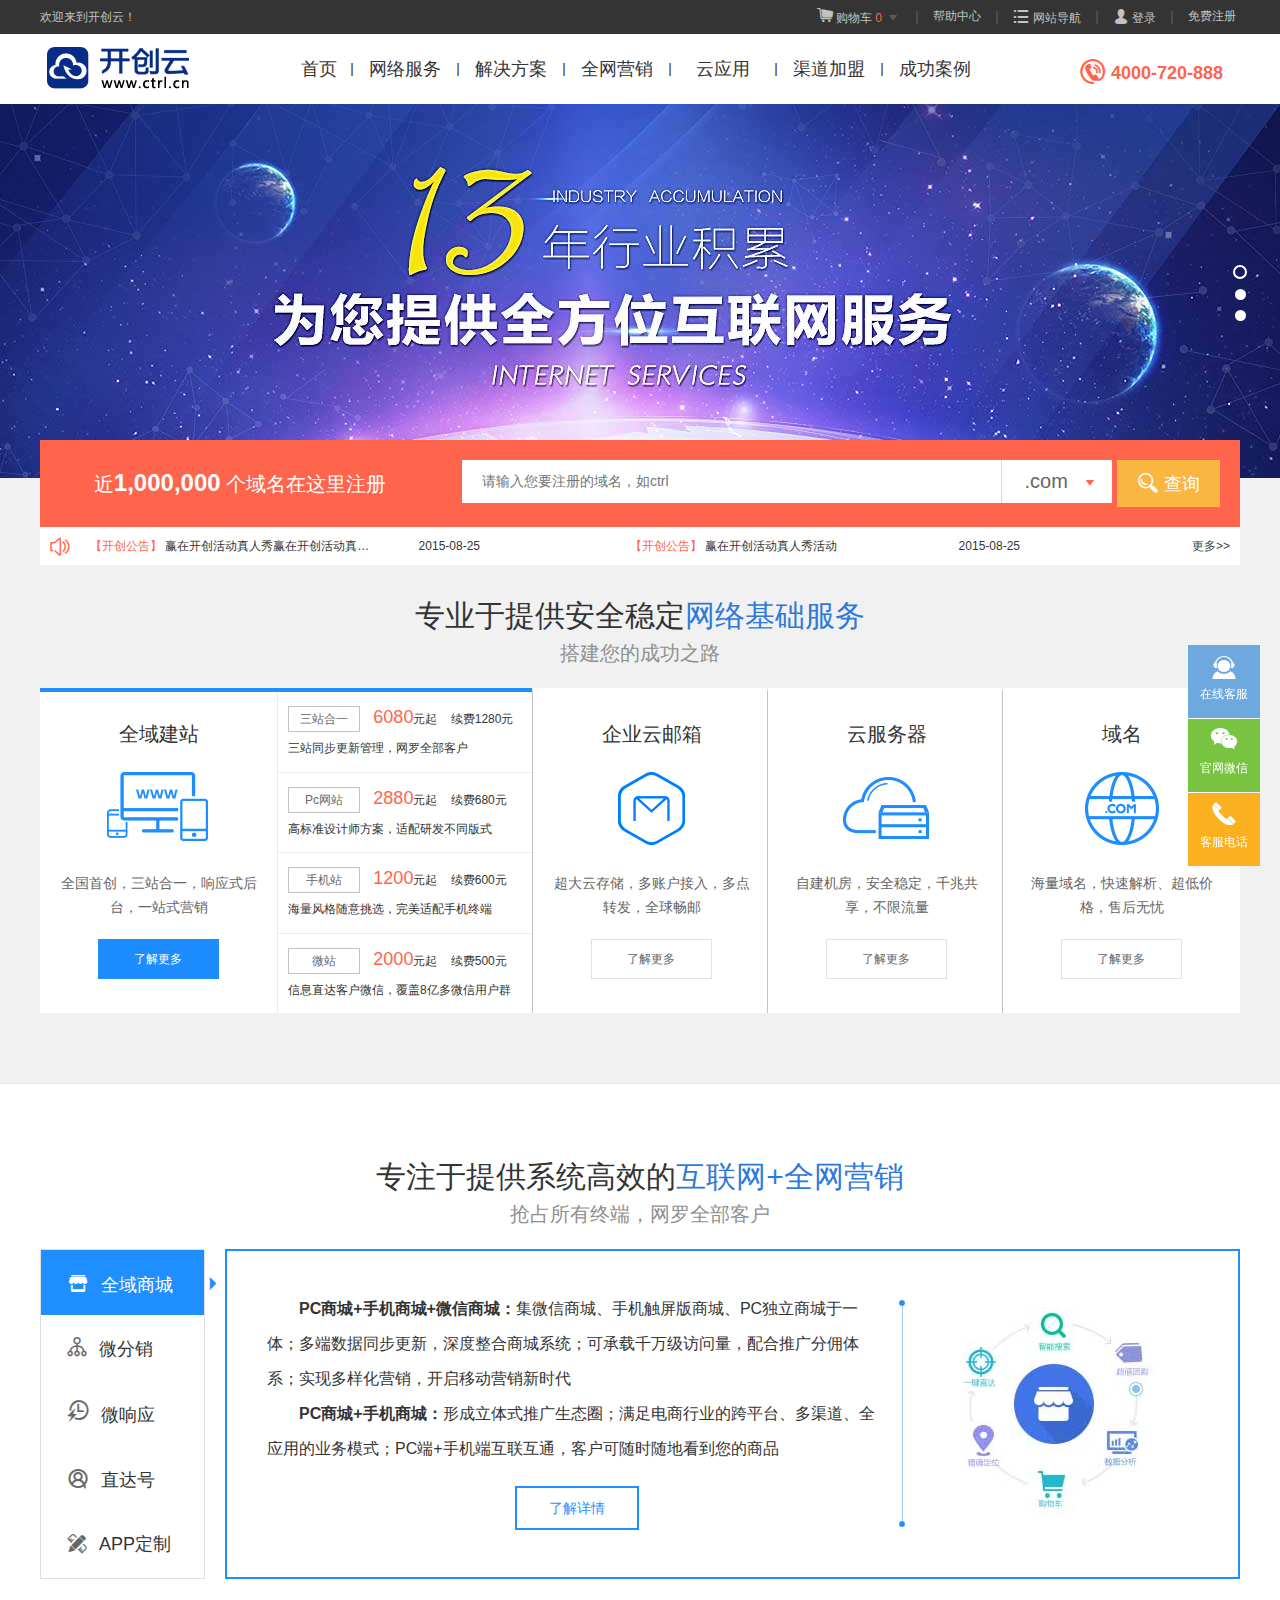
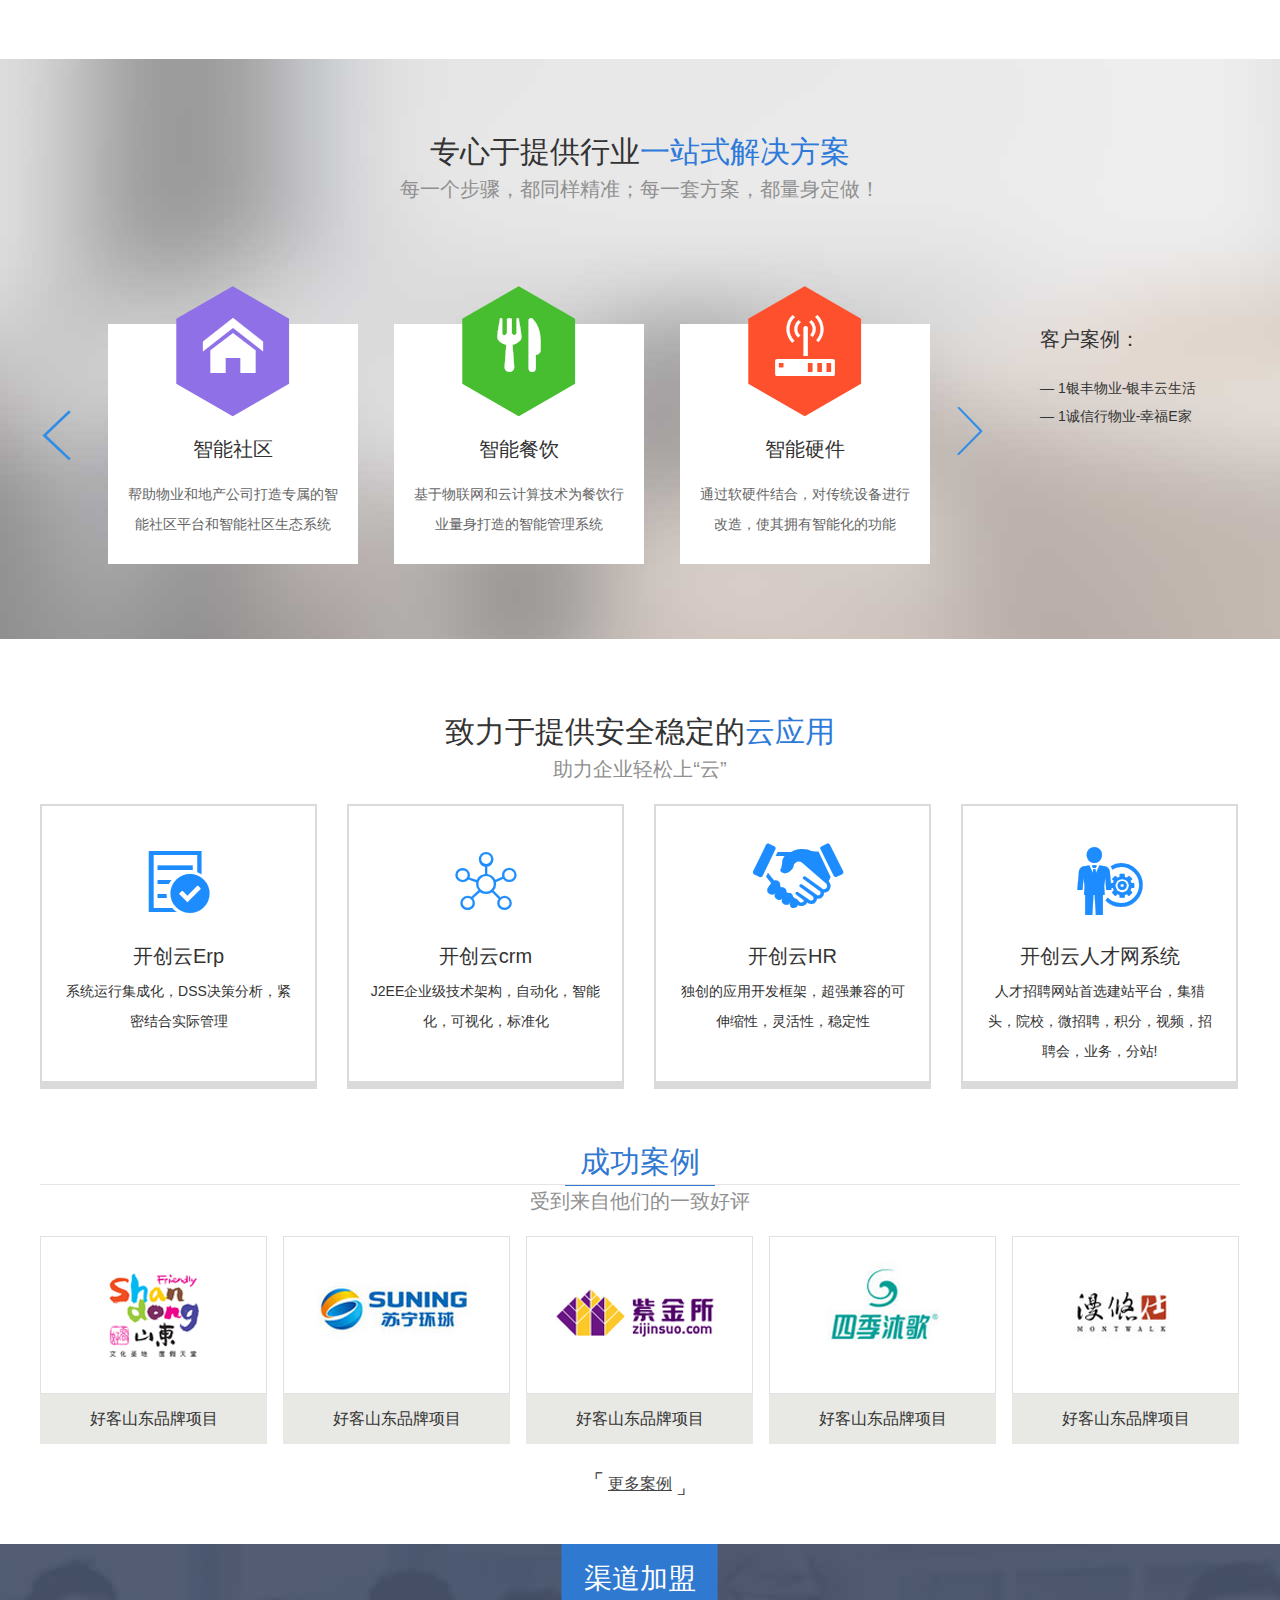
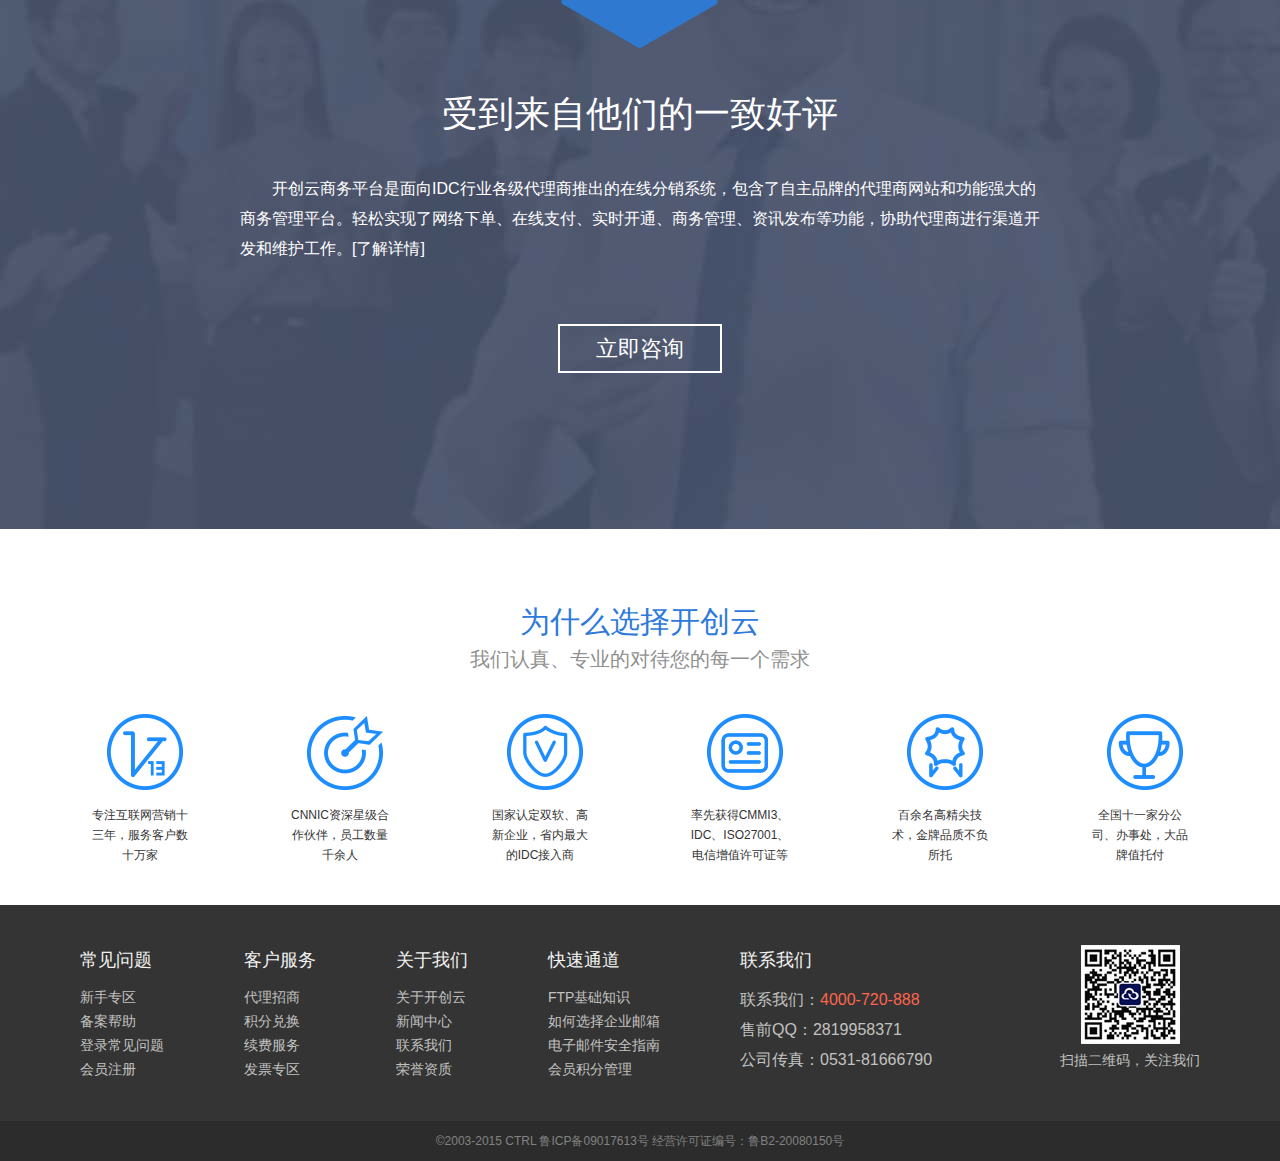
<file: index.html>
<!DOCTYPE html>
<html>
	<head>
		<meta charset="utf-8" />
		<meta name="viewport" content="width=device-width, initial-scale=1, user-scalable=no, minimum-scale=1, maximum-scale=1" />
	    <meta http-equiv="X-UA-Compatible" content="IE=edge">
		<title>山东开创集团股份有限公司—开创云领先的互联网应用服务提供商</title>
		<link rel="stylesheet" type="text/css" href="NewVer/css/base.css"/>
		<link rel="stylesheet" href="NewVer/font/iconfont.css" />
		<link rel="stylesheet" type="text/css" href="NewVer/js/flexslider/flexslider.css"/>
		<link rel="stylesheet" type="text/css" href="NewVer/css/animate.min.css"/>
		<link rel="stylesheet" type="text/css" href="NewVer/css/style.css"/>
		<!--[if lte IE 6]>
		       <style type="text/css">
		       body { behavior:url("js/csshover.htc"); }
		       </style>
		<![endif]-->
	</head>
	<body class="width1000">
		
		<div class="c-top bg-black">
			<div class="wrapper fn-clear">
				<div class="fn-left">欢迎来到开创云！</div>
				<div class="fn-right">
					<ul class="ul-inline">
						<li>
							<a href="http://www.ctrl.cn/shoppingcart/ " class="top-cart">
								<i class="icon iconfont">&#xe60f;</i> 
								<span>购物车 </span>
								<span class="text-orange">0</span> 
								<i class="icon iconfont icon-xiasanjiao"></i>
							</a>
						</li>
						<li class="gap"><i class="icon iconfont">&#xe612;</i></li>
						<li><a href="http://i.ctrl.cn/news/NewsIndex.aspx">帮助中心</a></li>
						<li class="gap"><i class="icon iconfont">&#xe612;</i></li>
						<li class="c-netGuide">
							<i class="icon iconfont">&#xe623;</i> <span>网站导航</span>
							<ul class="c-netGuide-wrapper">
								<li><a href="#"><img src="NewVer/img/logo1.jpg"/></a></li>
								<li><a href="#"><img src="NewVer/img/logo2.jpg"/></a></li>
							</ul>
						</li>
						
						<li class="gap"><i class="icon iconfont">&#xe612;</i></li>
						
						<li><a href="http://i.ctrl.cn/Login.aspx?ReturnUrl=http://www.ctrl.cn/index.aspx "><i class="icon iconfont">&#xe603;</i> <span>登录</span></a></li>
						<li class="gap"><i class="icon iconfont">&#xe612;</i></li>
						<li><a href="http://i.ctrl.cn/Register.aspx ">免费注册</a></li>
						
						<!--<li>xxx您好，<a href="#">test</a></li>-->
					</ul>
				</div>
			</div>
		</div>
		<div class="c-nav bg-white">
			<div class="wrapper fn-clear">
				<a href="http://www.ctrl.cn/" class="img-wrapper fn-left"><img src="NewVer/img/logo.png"/></a>
				<div class="fn-right text-orange c-nav-tel">
					<i class="icon iconfont">&#xe60b;</i> 
					<strong>4000-720-888</strong>
				</div>
				<ul class="ul-inline fn-right">
					<li class="c-nav-first"><a href="http://www.ctrl.cn/ ">首页</a></li>
					<li class="gap"><i class="icon iconfont icon-shuxian"></i></li>
					<li class="c-nav-item"><a href="javascript:void(0);">网络服务</a></i></li>
					<li class="gap"><i class="icon iconfont icon-shuxian"></i></li>
					<li class="c-nav-item"><a href="javascript:void(0);">解决方案</a></li>
					<li class="gap"><i class="icon iconfont icon-shuxian"></i></li>
					<li class="c-nav-item"><a href="javascript:void(0);">全网营销</a></li>
					<li class="gap"><i class="icon iconfont icon-shuxian"></i></li>
					<li class="c-nav-item"><a href="javascript:void(0);">云应用</a></li>
					<li class="gap"><i class="icon iconfont icon-shuxian"></i></li>
					<li class="c-nav-item"><a href="http://www.ctrl.cn/join/ ">渠道加盟</a></li>
					<li class="gap"><i class="icon iconfont icon-shuxian"></i></li>
					<li class="c-nav-item"><a href="http://www.ctrl.cn/case/">成功案例</a></li>

				</ul>
			</div>
		</div>
		<div class="c-subnav">
			<div class="wrapper">
				<div class="c-subnav-wrapper fn-clear">
					<ul class="c-subnav-item">
						<i class="icon iconfont icon-jiantoushang"></i>
						<li><a target="_blank" href="http://www.ctrl.cn/YunOA/ERP/ ">开创云ERP</a></li>
						<li><a target="_blank" href="http://www.ctrl.cn/YunOA/CRM/ ">开创云CRM</a></li>
						<li><a target="_blank" href="">开创云HR</a></li>
						<li><a target="_blank" href="">人才网系统</a></li>
					</ul>
					<ul class="c-subnav-item">
						<i class="icon iconfont icon-jiantoushang"></i>
						<li><a target="_blank" href="http://www.ctrl.cn/quanyushangcheng/index.aspx ">全域商城</a></li>
						<li><a target="_blank" href="http://www.ctrl.cn/yunfenxiao/Index.aspx ">微分销</a></li>
						<li><a target="_blank" href="http://www.ctrl.cn/weiyingxiao/ ">微响应</a></li>
						<li><a target="_blank" href="http://www.ctrl.cn/ZhiDaHao/index.aspx ">直达号</a></li>
						<li><a target="_blank" href="http://www.ctrl.cn/app/ ">APP定制</a></li>
					</ul>
					<ul class="c-subnav-item">
						<i class="icon iconfont icon-jiantoushang"></i>
						<li><a target="_blank" href="http://www.ctrl.cn/IntelligentCommunity/Index.aspx ">智能社区</a></li>
						<li><a target="_blank" href="">智能餐饮</a></li>
						<li><a target="_blank" href="">智能硬件</a></li>
					</ul>
					<ul class="c-subnav-item">
						<i class="icon iconfont icon-jiantoushang"></i>
						<li><a target="_blank" href="http://www.ctrl.cn/global/">全域建站</a></li>
						<li><a target="_blank" href="http://www.ctrl.cn/website/Wap/Case/ ">手机建站</a></li>
						<li><a target="_blank" href="http://www.ctrl.cn/Website/sucheng/ ">智能建站</a></li>
						<li><a target="_blank" href="http://www.ctrl.cn/dingzhi/ ">定制网站</a></li>
						<li><a target="_blank" href="http://www.ctrl.cn/Mail/ ">企业云邮箱</a></li>
						<li><a target="_blank" href="http://www.ctrl.cn/yunfuwuqi/ ">云服务器</a></li>
						<li><a target="_blank" href="http://www.ctrl.cn/Host/ ">云虚拟主机</a></li>
						<li><a target="_blank" href="http://www.ctrl.cn/domain/ ">域名注册</a></li>
					</ul>
				</div>
			</div>
				
		</div>
		<div class="c-swiper">
	  		<ul class="slides">
	    		<li><img src="NewVer/img/banner1.jpg" /></li>
	    		<li><img src="NewVer/img/banner1.jpg" /></li>
	            <li><img src="NewVer/img/banner1.jpg" /></li>
	  		</ul>
		</div>
		<div class="wrapper c-search-wrapper">
			<div class=" c-search pd-20 fn-clear">
				<div class="fn-left c-search-text">
					近<strong><big>1,000,000</big></strong>
					个域名在这里注册
				</div>
				<div class="fn-right">
					<div class="fn-left c-search-form">
						<form action="http://www.ctrl.cn/domain/" method="post">
							<input type="text" class="c-search-input" placeholder="请输入您要注册的域名，如ctrl" name="" value="" />
							<div class="c-search-select">
								<span>.com</span>
								<input type="hidden" name="searchType" id="searchType" value=".com" />
								<i class="icon iconfont text-orange">&#xe611;</i>
							</div>
							<ul class="c-search-select-sub">
								<li>.com</li>
								<li>.cn</li>
								<li>.ctrl</li>
							</ul>
						</form>
					</div>
					<a class="fn-left c-search-btn" href="#"><i class="icon iconfont icon-chaxun"></i> 查询</a>
				</div>
			</div>
			<div class="c-notice fn-clear bg-white">
				<i class="fn-left icon iconfont icon-laba text-orange"></i>  
				<div class="fn-left c-notice-item">
					<div class="fn-left">
						<p class="fn-text-overflow">
							<span class="text-orange">【开创公告】</span>
							<span>赢在开创活动真人秀赢在开创活动真人秀</span>
						</p>
					</div>
					<div class="fn-right">
						<span>2015-08-25</span>
					</div>
				</div>
				<div class="fn-left c-notice-item">
					<div class="fn-left">
						<p>
							<span class="text-orange">【开创公告】</span>
							<span>赢在开创活动真人秀活动</span>
						</p>
					</div>
					<div class="fn-right">
						<span>2015-08-25</span>
					</div>
				</div>
				<div class="fn-right">
					<a href="http://www.ctrl.cn/News_01/" class="link-normal">更多&gt;&gt;</a>
				</div>
			</div>
		</div>
		
		<div class="bg-gray  pd-20 border-bottom" style="padding-top:65px">
			<div class="c-title">
				<h2>专业于提供安全稳定<span class="text-blue">网络基础服务</span></h2>
				<p>搭建您的成功之路</p>
			</div>
			<div class="wrapper ">
				<div class="c-service">
					<div class="c-service-item first-child1 active1">
						<div class="c-service-main">
							<h3>全域建站</h3>
							<img src="NewVer/img/wljc-1.png"/>
							<p>全国首创，三站合一，响应式后台，一站式营销</p>
							<a href="http://www.ctrl.cn/global/">了解更多</a>
						</div>
						<div class="c-service-cnt c-service-c1">
							<div class="c-service-c1-item first-child">
								<div>
									<a href="http://www.ctrl.cn/global/detailed1/">三站合一</a>
									<span><big class="text-orange">6080</big>元起</span>
									<span>续费1280元</span>
								</div>
								<p>三站同步更新管理，网罗全部客户</p>
							</div>
							<div class="c-service-c1-item">
								<div>
									<a href="http://www.ctrl.cn/global/detailed5/">Pc网站</a>
									<span><big class="text-orange">2880</big>元起</span>
									<span>续费680元</span>
								</div>
								<p>高标准设计师方案，适配研发不同版式</p>
							</div>
							<div class="c-service-c1-item">
								<div>
									<a href="http://www.ctrl.cn/global/detailed6/">手机站</a>
									<span><big class="text-orange">1200</big>元起</span>
									<span>续费600元</span>
								</div>
								<p>海量风格随意挑选，完美适配手机终端</p>
							</div>
							<div class="c-service-c1-item">
								<div>
									<a href="http://www.ctrl.cn/global/wei/">微站</a>
									<span><big class="text-orange">2000</big>元起</span>
									<span>续费500元</span>
								</div>
								<p>信息直达客户微信，覆盖8亿多微信用户群</p>
							</div>
						</div>
					</div>
					<div class="c-service-item">
						<div class="c-service-main">
							<h3>企业云邮箱</h3>
							<img src="NewVer/img/wljc-2.png"/>
							<p>超大云存储，多账户接入，多点转发，全球畅邮</p>
							<a href="http://www.ctrl.cn/Mail/">了解更多</a>
						</div>
						<div class="c-service-cnt c-service-c2">
							<div class="c-service-c2-item first-child">
								<div>
									<a href="http://www.ctrl.cn/Mail1/ ">开创云邮</a>
								</div>
								<p>性价比高，企业首选</p>
								<p>1G，10用户版&nbsp;&nbsp;价格<big class="text-orange">1000</big>元/起</p>
							</div>
							<div class="c-service-c2-item">
								<div>
									<a href="http://www.ctrl.cn/Mail2/">全球邮</a>
								</div>
								<p>云端给力，全球畅游</p>
								<p>1G，10用户版&nbsp;&nbsp;价格<big class="text-orange">1000</big>元/起</p>
							</div>
						</div>
					</div>
					<div class="c-service-item">
						<div class="c-service-main">
							<h3>云服务器</h3>
							<img src="NewVer/img/wljc-3.png"/>
							<p>自建机房，安全稳定，千兆共享，不限流量</p>
							<a href="http://www.ctrl.cn/yunfuwuqi/ ">了解更多</a>
						</div>
						<div class="c-service-cnt c-service-c3">
							<div class="c-service-c1-item">
								<div>
									<a href="http://www.ctrl.cn/yunfuwuqi/#cloud5">云服务器-标准版</a>
									<span><big class="text-orange">3600</big>元起</span>
								</div>
								<p>安全稳定，快速响应，金牌产品</p>
							</div>
							<div class="c-service-c1-item">
								<div>
									<a href="http://www.ctrl.cn/yunfuwuqi/">云服务器-至尊版</a>
									<span><big class="text-orange">8600</big>元起</span>
								</div>
								<p>超强配置，安全可靠，想您所想</p>
							</div>
							<div class="c-service-c1-item">
								<div>
									<a href="http://www.ctrl.cn/Host1/ ">虚拟主机g1型</a>
									<span><big class="text-orange">670</big>元起</span>
								</div>
								<p>即买即用，不限流量、千兆共享</p>
							</div>
							<div class="c-service-c1-item">
								<div>
									<a href="http://www.ctrl.cn/Host2/ ">虚拟主机g5型</a>
									<span><big class="text-orange">1470</big>元起</span>
								</div>
								<p>即买即用，卓越服务，安全稳定</p>
							</div>
						</div>
					</div>
					<div class="c-service-item">
						<div class="c-service-main">
							<h3>域名</h3>
							<img src="NewVer/img/wljc-4.png"/>
							<p>海量域名，快速解析、超低价格，售后无忧</p>
							<a href="http://www.ctrl.cn/domain/ ">了解更多</a>
						</div>
						<div class="c-service-cnt c-service-c4">
							<div class="c-service-c1-item">
								<div>
									<a href="http://www.ctrl.cn/domain/ ">.com</a>
									<span>价格：<big class="text-orange">55</big>元起</span>
								</div>
								<p>国际通用域名，注册量第一，注册首选</p>
							</div>
							<div class="c-service-c1-item">
								<div>
									<a href="http://www.ctrl.cn/domain/searchresult/?suffix=.cn&domaintype=eng">.cn</a>
									<span>价格：<big class="text-orange">39</big>元起</span>
								</div>
								<p>中国国家顶级域名，cnnic直属，安全放心</p>
							</div>
							<div class="c-service-c1-item">
								<div>
									<a href="http://www.ctrl.cn/domain/searchresult/?suffix=.%E4%B8%AD%E5%9B%BD&domaintype=eng">.中国</a>
									<span>价格：<big class="text-orange">320</big>元起</span>
								</div>
								<p>中文顶级域名，承载品牌、商标保护意义</p>
							</div>
						</div>
					</div>
				</div>
			</div>
		</div>
		<div class="bg-white pd-20">
			<div class="wrapper">
				<div class="c-title">
					<h2>专注于提供系统高效的<span class="text-blue">互联网+全网营销</span></h2>
					<p>抢占所有终端，网罗全部客户</p>
				</div>
				<div class="c-mark">
					<div class="c-mark-left">
						<div class="c-mark-title active">
							<i class="icon iconfont">&#xe60a;</i>
							<span>全域商城</span>
							<i class="icon iconfont icon-youjiantou"></i>
						</div>
						<div class="c-mark-title">
							<i class="icon iconfont" style="font-size: 22px;">&#xe615;</i>
							<span>微分销</span>
							<i class="icon iconfont icon-youjiantou"></i>
						</div>
						<div class="c-mark-title">
							<i class="icon iconfont">&#xe60d;</i>
							<span>微响应</span>
							<i class="icon iconfont icon-youjiantou"></i>
						</div>
						<div class="c-mark-title">
							<i class="icon iconfont">&#xe60e;</i>
							<span>直达号</span>
							<i class="icon iconfont icon-youjiantou"></i>
						</div>
						<div class="c-mark-title">
							<i class="icon iconfont" style="font-size: 22px;">&#xe606;</i>
							<span>APP定制</span>
							<i class="icon iconfont icon-youjiantou"></i>
						</div>
					</div>
					<div class="c-mark-right">
						<div class="c-mark-item active2">
							<div class="c-mark-item-info c-mark-item-info-1">
								<p><strong>PC商城+手机商城+微信商城：</strong>集微信商城、手机触屏版商城、PC独立商城于一体；多端数据同步更新，深度整合商城系统；可承载千万级访问量，配合推广分佣体系；实现多样化营销，开启移动营销新时代</p>
								<p><strong>PC商城+手机商城：</strong>形成立体式推广生态圈；满足电商行业的跨平台、多渠道、全应用的业务模式；PC端+手机端互联互通，客户可随时随地看到您的商品</p>
								<a target="_blank" href="http://www.ctrl.cn/quanyushangcheng/index.aspx" class="c-mark-more">了解详情</a>
							</div>
							<div class="c-mark-item-gap">
								<img src="NewVer/img/qwyx-gap.png"/>
							</div>
							<div class="c-mark-item-img">
								<img src="NewVer/img/mark-1.jpg"/>
							</div>
						</div>
						<div class="c-mark-item">
							<div class="c-mark-item-info">
								<p>一分钟开分店，火速发展分销商；实现分销商无限级发展；三级分佣，分销网络几何式裂变；总部直管，分销商卖货售后无忧</p>
								<a target="_blank" href="http://www.ctrl.cn/yunfenxiao/Index.aspx" class="c-mark-more">了解详情</a>
							</div>
							<div class="c-mark-item-gap">
								<img src="NewVer/img/qwyx-gap.png"/>
							</div>
							<div class="c-mark-item-img">
								<img src="NewVer/img/mark-2.jpg"/>
							</div>
						</div>
						<div class="c-mark-item">
							<div class="c-mark-item-info">
								<p>提高粘性，疯狂转发，实现病毒式扩散；让粉丝疯长，做不被遗忘的公众号；增加好感度，人人都是推广员；口碑营销，企业盈利不是梦</p>
								<a target="_blank" href="http://www.ctrl.cn/weiyingxiao/ " class="c-mark-more">了解详情</a>
							</div>
							<div class="c-mark-item-gap">
								<img src="NewVer/img/qwyx-gap.png"/>
							</div>
							<div class="c-mark-item-img">
								<img src="NewVer/img/mark-3.jpg"/>
							</div>
						</div>
						<div class="c-mark-item">
							<div class="c-mark-item-info">
								<p>基于百度80%以上的国内移动搜索引擎市场份额；打造商家在百度移动平台上的官方服务账号；基于移动搜索、@账号、地图、个性化推荐等多种方式；提供实时咨询，完成闭环体验</p>
								<a target="_blank" href="http://www.ctrl.cn/ZhiDaHao/index.aspx" class="c-mark-more">了解详情</a>
							</div>
							<div class="c-mark-item-gap">
								<img src="NewVer/img/qwyx-gap.png"/>
							</div>
							<div class="c-mark-item-img">
								<img src="NewVer/img/mark-4.jpg"/>
							</div>
						</div>
						<div class="c-mark-item">
							<div class="c-mark-item-info">
								<p>增加客户粘性， 手机、PAD一键直达；常驻移动终端，多种风格，全行业覆盖；丰富的行业定制经验，想您所想，打造完美产品；把握随身营销趋势，快速抢占移动营销市场</p>
								<a target="_blank" href="http://www.ctrl.cn/app/" class="c-mark-more">了解详情</a>
							</div>
							<div class="c-mark-item-gap">
								<img src="NewVer/img/qwyx-gap.png"/>
							</div>
							<div class="c-mark-item-img">
								<img src="NewVer/img/mark-5.png"/>
							</div>
						</div>
					</div>
				</div>
			</div>
		</div>
		<div class="c-solution pd-20">
			<div class="wrapper">
				<div class="c-title">
					<h2>专心于提供行业<span class="text-blue">一站式解决方案</span></h2>
					<p>每一个步骤，都同样精准；每一套方案，都量身定做！</p>
				</div>
				<div class="c-solution-cnt fn-clear">
					<div class="c-solution-left cxscroll">
						<div class="box">
							<ul class="list">
								<li>
									<a target="_blank" href="http://www.ctrl.cn/IntelligentCommunity/Index.aspx" class="c-solution-lb" data-id="#solution-1">
										<div>
											<div class="icon iconfont c-solution-icon-bg c-solution-icon-home">&#xe61d;</div>
											<i class="icon iconfont c-solution-icon-text">&#xe619;</i>
										</div>
										<h3>智能社区</h3>
										<p>帮助物业和地产公司打造专属的智能社区平台和智能社区生态系统</p>
									</a>
								</li>
								<li>
									<a target="_blank" href="#" class="c-solution-lb" data-id="#solution-2">
										<div>
											<div class="icon iconfont c-solution-icon-bg c-solution-icon-canyin">&#xe61d;</div>
											<i class="icon iconfont c-solution-icon-text">&#xe618;</i>
										</div>
										<h3>智能餐饮</h3>
										<p>基于物联网和云计算技术为餐饮行业量身打造的智能管理系统</p>
									</a>
								</li>
								<li>
									<a target="_blank" href="#" class="c-solution-lb" data-id="#solution-3">
										<div>
											<div class="icon iconfont c-solution-icon-bg c-solution-icon-yingjian">&#xe61d;</div>
											<i class="icon iconfont c-solution-icon-text">&#xe61a;</i>
										</div>
										<h3>智能硬件</h3>
										<p>通过软硬件结合，对传统设备进行改造，使其拥有智能化的功能</p>
									</a>
								</li>
							</ul>
						</div>
						<a class="prev c-solution-opt c-solution-opt-left icon iconfont">&#xe605;</a>
						<a class="next c-solution-opt c-solution-opt-right icon iconfont">&#xe608;</a>
					</div>
					<div class="c-solution-right">
						<h3>客户案例：</h3>
						<ul class="c-solution-case active3" id="solution-1">
							<li>— 1银丰物业-银丰云生活</li>
							<li>— 1诚信行物业-幸福E家</li>
						</ul>
						<ul class="c-solution-case" id="solution-2">
							<li>— 2银丰物业-银丰云生活</li>
							<li>— 2诚信行物业-幸福E家</li>
						</ul>
						<ul class="c-solution-case" id="solution-3">
							<li>— 3银丰物业-银丰云生活</li>
							<li>— 3诚信行物业-幸福E家</li>
						</ul>
					</div>
				</div>
			</div>
		</div>
	    <div class="bg-white pd-20">
	    	<div class="wrapper">
	    		<div class="c-title">
		    		<h2>致力于提供安全稳定的<span class="text-blue">云应用</span></h2>
		    		<p>助力企业轻松上“云”</p>
		    	</div>
		    	<div class="c-apply fn-clear">
		    		<a target="_blank" href="http://www.ctrl.cn/YunOA/ERP/" class="c-apply-item first-child">
		    			<div class="c-apply-icon">
		    				<i class="icon iconfont">&#xe604;</i>
		    			</div>
		    			<h3>开创云Erp</h3>
		    			<p>系统运行集成化，DSS决策分析，紧密结合实际管理</p>
		    		</a>
		    		<a target="_blank" href="http://www.ctrl.cn/YunOA/CRM/ " class="c-apply-item">
		    			<div class="c-apply-icon">
		    				<i class="icon iconfont">&#xe609;</i>
		    			</div>
		    			<h3>开创云crm</h3>
		    			<p>J2EE企业级技术架构，自动化，智能化，可视化，标准化</p>
		    		</a>
		    		<a href="#" class="c-apply-item">
		    			<div class="c-apply-icon">
		    				<i class="icon iconfont" style="font-size: 65px;">&#xe614;</i>
		    			</div>
		    			<h3>开创云HR</h3>
		    			<p>独创的应用开发框架，超强兼容的可伸缩性，灵活性，稳定性</p>
		    		</a>
		    		<a href="#" class="c-apply-item">
		    			<div class="c-apply-icon">
		    				<i class="icon iconfont" style="font-size: 100px;line-height: 90px;*height: 90px;overflow: hidden;">&#xe613;</i>
		    			</div>
		    			<h3>开创云人才网系统</h3>
		    			<p>人才招聘网站首选建站平台，集猎头，院校，微招聘，积分，视频，招聘会，业务，分站!</p>
		    		</a>
		    	</div>
		    	<div class="c-case">
		    		<div class="c-title">
		    			<h2>成功案例</h2>
		    			<hr />
		    			<p>受到来自他们的一致好评</p>
		    		</div>
		    		<div class="c-case-lise fn-clear">
		    			<div class="c-case-item first-child">
		    				<div class="c-case-item-img"><img src="NewVer/img/demoPic_1.png" alt="" /></div>
		    				<div class="c-case-item-title">好客山东品牌项目</div>
		    			</div>
		    			<div class="c-case-item">
		    				<div class="c-case-item-img"><img src="NewVer/img/demoPic_2.png" alt="" /></div>
		    				<div class="c-case-item-title">好客山东品牌项目</div>
		    			</div>
		    			<div class="c-case-item">
		    				<div class="c-case-item-img"><img src="NewVer/img/demoPic_3.png" alt="" /></div>
		    				<div class="c-case-item-title">好客山东品牌项目</div>
		    			</div>
		    			<div class="c-case-item">
		    				<div class="c-case-item-img"><img src="NewVer/img/demoPic_4.png" alt="" /></div>
		    				<div class="c-case-item-title">好客山东品牌项目</div>
		    			</div>
		    			<div class="c-case-item">
		    				<div class="c-case-item-img"><img src="NewVer/img/demoPic_5.png" alt="" /></div>
		    				<div class="c-case-item-title">好客山东品牌项目</div>
		    			</div>
		    			
		    		</div>
		    		<div class="c-case-more text-center">
		    			<sup><i class="icon iconfont">&#xe601;</i></sup>
		    			<a href="http://www.ctrl.cn/case/ ">更多案例</a>
		    			<sub><i class="icon iconfont">&#xe600;</i></sub>
		    		</div>
		    	</div>
	    	</div>
	    </div>
	    <div class="c-join">
	    	<div class="c-join-header">
	    		<i class="icon iconfont">&#xe61d;</i>
	    		<span>渠道加盟</span></div>
	        <h2>受到来自他们的一致好评</h2>
	        <p>开创云商务平台是面向IDC行业各级代理商推出的在线分销系统，包含了自主品牌的代理商网站和功能强大的商务管理平台。轻松实现了网络下单、在线支付、实时开通、商务管理、资讯发布等功能，协助代理商进行渠道开发和维护工作。[了解详情]</p>
	        <a class="c-join-more" href="http://www.ctrl.cn/join/ ">立即咨询</a>
	    </div>
	    <div class="bg-white c-why pd-20">
	    	<div class="wrapper">
	    		<div class="c-title">
		    		<h2 class="text-blue">为什么选择开创云</h2>
		    		<p>我们认真、专业的对待您的每一个需求</p>
		    	</div>
		    	<ul class="ul-inline">
		    		<li>
		    			<img src="NewVer/img/why_01.png"/>
		    			<p>专注互联网营销十三年，服务客户数十万家</p>
		    		</li>
		    		<li>
		    			<img src="NewVer/img/why_02.png"/>
		    			<p>CNNIC资深星级合作伙伴，员工数量千余人</p>
		    		</li>
		    		<li>
		    			<img src="NewVer/img/why_03.png"/>
		    			<p>国家认定双软、高新企业，省内最大的IDC接入商</p>
		    		</li>
		    		<li>
		    			<img src="NewVer/img/why_04.png"/>
		    			<p>率先获得CMMI3、IDC、ISO27001、电信增值许可证等</p>
		    		</li>
		    		<li>
		    			<img src="NewVer/img/why_05.png"/>
		    			<p>百余名高精尖技术，金牌品质不负所托</p>
		    		</li>
		    		<li>
		    			<img src="NewVer/img/why_06.png"/>
		    			<p>全国十一家分公司、办事处，大品牌值托付</p>
		    		</li>
		    	</ul>
	    	</div>
		    	
	    </div>
	    <div class="bg-black">
	    	<div class="wrapper fn-clear">
	    		<div class="fn-left fn-clear">
		    		<div class="c-link-list">
	    				<h5>常见问题</h5>
	    				<ul>
	    					<li><a target="_blank" href="http://i.ctrl.cn/news/newsList.aspx?path=0_2 ">新手专区</a></li>
	    					<li><a target="_blank" href="http://i.ctrl.cn/news/newsList.aspx?path=0_1_11&t=11">备案帮助</a></li>
	    					<li><a target="_blank" href="http://i.ctrl.cn/news/NewsDetail.aspx?id=42&path=0_1_4_12">登录常见问题</a></li>
	    					<li><a target="_blank" href="http://i.ctrl.cn/news/NewsDetail.aspx?id=67&path=0_1_4_12">会员注册</a></li>
	    				</ul>
		    		</div>
		    		<div class="c-link-list">
	    				<h5>客户服务</h5>
		    			<ul>
		    				<li><a href="http://www.ctrl.cn/join/">代理招商</a></li>
		    				<li><a target="_blank" href="http://i.ctrl.cn/news/NewsDetail.aspx?id=148&path=0_1_4_4 ">积分兑换</a></li>
		    				<li><a target="_blank" href="http://i.ctrl.cn/news/newsList.aspx?path=0_1_5_5&t=19">续费服务</a></li>
		    				<li><a target="_blank" href="http://i.ctrl.cn/news/NewsDetail.aspx?id=151&path=0_1_5_5">发票专区</a></li>
		    			</ul>
		    		</div>
		    		<div class="c-link-list">
	    				<h5>关于我们</h5>
		    			<ul>
		    				<li><a href="http://www.ctrl.cn/about/">关于开创云</a></li>
		    				<li><a href="http://www.ctrl.cn/News/ ">新闻中心</a></li>
		    				<li><a href="http://www.ctrl.cn/contactus/">联系我们</a></li>
		    				<li><a target="_blank" href="http://us.ctrl.com.cn/ryzs.aspx">荣誉资质</a></li>
		    			</ul>
		    		</div>
		    		<div class="c-link-list">
	    				<h5>快速通道</h5>
		    			<ul>
		    				<li><a target="_blank" href="http://i.ctrl.cn/news/NewsDetail.aspx?id=162&path=0_1_7_7 ">FTP基础知识</a></li>
		    				<li><a target="_blank" href="http://i.ctrl.cn/news/NewsDetail.aspx?id=175&path=0_1_8_8">如何选择企业邮箱</a></li>
		    				<li><a target="_blank" href="http://i.ctrl.cn/news/NewsDetail.aspx?id=182&path=0_1_8_8">电子邮件安全指南</a></li>
		    				<li><a target="_blank" href="http://i.ctrl.cn/news/NewsDetail.aspx?id=145&path=0_1_4_4">会员积分管理</a></li>
		    			</ul>
		    		</div>
		    		<div class="c-link-list c-link-list-big">
	    				<h5>联系我们</h5>
		    			<ul>
		    				<li>联系我们：<span class="text-orange">4000-720-888</span></li>
		    				<li>售前QQ：2819958371</li>
		    				<li>公司传真：0531-81666790</li>
		    			</ul>
		    		</div>
		    	</div>
		    	<div class="fn-right text-center" style="padding:40px;font-size: 14px;">
		    		<img src="NewVer/img/code.png"/>
		    		<p>扫描二维码，关注我们</p>
		    	</div>
	    	</div>
		    	
	    </div>
	    <div class="bg-black-deep">
	    	<div class="wrapper text-center" >
	    		&copy;2003-2015 CTRL 鲁ICP备09017613号 经营许可证编号：鲁B2-20080150号
	    	</div>
	    </div>
    	<div id="c_rmenu" class="c-rmenu">
    		<div class="btn btn-qq">
    			<div class="text-center">
    				<i class="icon iconfont">&#xe626;</i>
    				<p>在线客服</p>
    			</div>
    		</div>
    		<div class="btn btn-wx">
    			<div class="text-center">
    				<i class="icon iconfont">&#xe624;</i>
    				<p>官网微信</p>
    			</div>
    			<img class="pic" src="NewVer/img/code.png"/>
    		</div>
    		<div class="btn btn-phone">
    			<div class="text-center">
    				<i class="icon iconfont ">&#xe625;</i>
    				<p>客服电话</p>
    			</div>
    			<div class="phone">4000-720-888</div>
    		</div>
    		<div class="btn btn-top text-center">
    			<i class="icon iconfont">&#xe621;</i>
    		</div>
    	</div>
	</body>
<script src="NewVer/js/jquery-1.11.3.min.js" type="text/javascript" charset="utf-8"></script>
<script src="NewVer/js/flexslider/jquery.flexslider-min.js" type="text/javascript" charset="utf-8"></script>
<script src="NewVer/js/jquery.cxscroll.js" type="text/javascript" charset="utf-8"></script>
<script src="NewVer/js/home.js" type="text/javascript" charset="utf-8"></script>
</html>
</file>
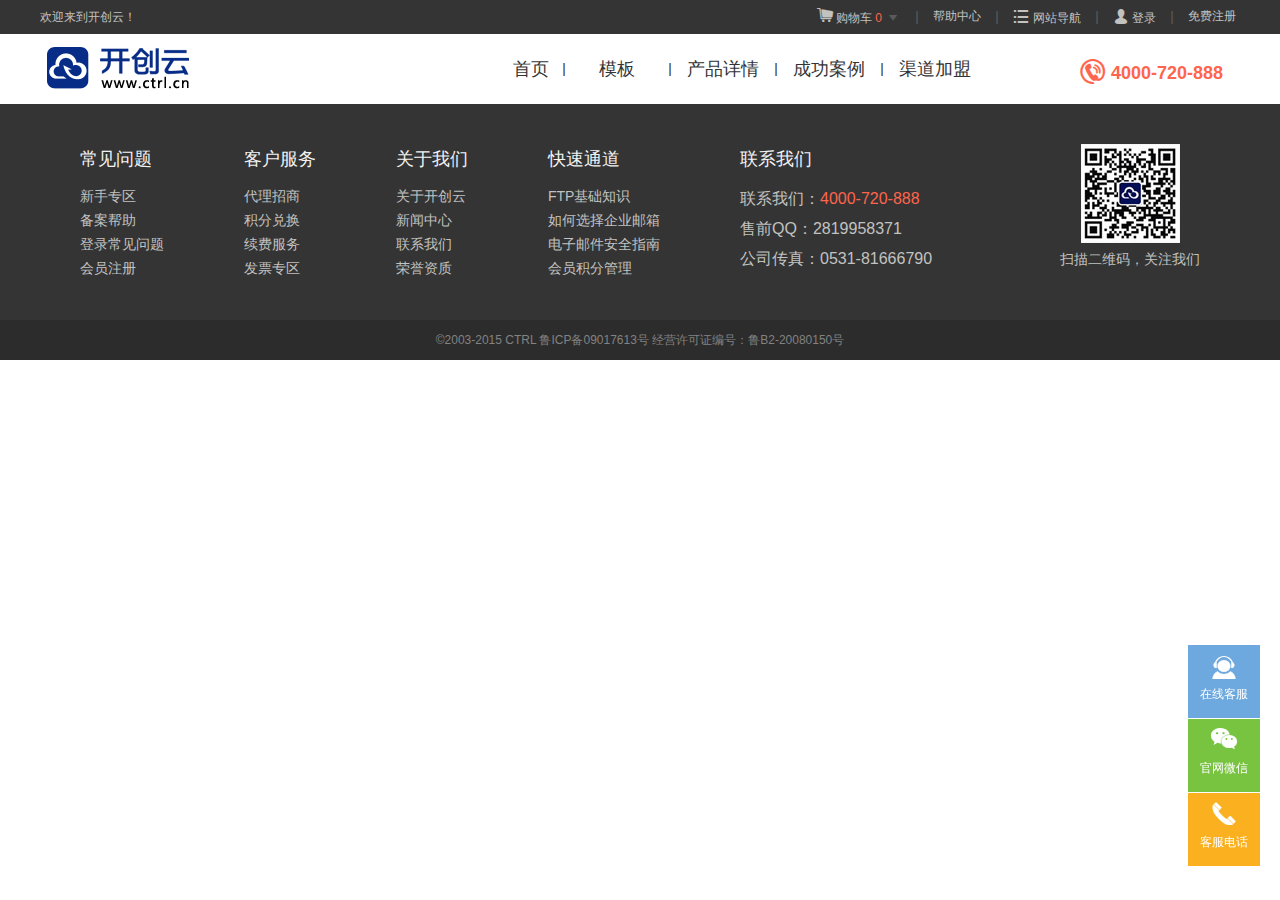
<file: demo.html>
<!DOCTYPE html>
<html>
	<head>
		<meta charset="UTF-8">
		<meta name="viewport" content="width=device-width, initial-scale=1, user-scalable=no, minimum-scale=1, maximum-scale=1" />
	    <meta http-equiv="X-UA-Compatible" content="IE=edge">
		<title>山东开创集团股份有限公司—开创云领先的互联网应用服务提供商</title>
		<link rel="stylesheet" type="text/css" href="NewVer/css/base.css"/>
		<link rel="stylesheet" href="NewVer/font/iconfont.css" />
		<link rel="stylesheet" type="text/css" href="NewVer/css/animate.min.css"/>
		<link rel="stylesheet" type="text/css" href="NewVer/css/style.css"/>
		<!--[if lte IE 6]>
		       <style type="text/css">
		       body { behavior:url("js/csshover.htc"); }
		       </style>
		<![endif]-->
		
		
	</head>
	<body>
		<div class="c-top bg-black">
			<div class="wrapper fn-clear">
				<div class="fn-left">欢迎来到开创云！</div>
				<div class="fn-right">
					<ul class="ul-inline">
						<li>
							<a href="http://www.ctrl.cn/shoppingcart/ " class="top-cart">
								<i class="icon iconfont">&#xe60f;</i> 
								<span>购物车 </span>
								<span class="text-orange">0</span> 
								<i class="icon iconfont icon-xiasanjiao"></i>
							</a>
						</li>
						<li class="gap"><i class="icon iconfont">&#xe612;</i></li>
						<li><a href="http://i.ctrl.cn/news/NewsIndex.aspx">帮助中心</a></li>
						<li class="gap"><i class="icon iconfont">&#xe612;</i></li>
						<li class="c-netGuide">
							<i class="icon iconfont">&#xe623;</i> <span>网站导航</span>
							<ul class="c-netGuide-wrapper">
								<li><a href="#"><img src="NewVer/img/logo1.jpg"/></a></li>
								<li><a href="#"><img src="NewVer/img/logo2.jpg"/></a></li>
							</ul>
						</li>
						
						<li class="gap"><i class="icon iconfont">&#xe612;</i></li>
						
						<li><a href="http://i.ctrl.cn/Login.aspx?ReturnUrl=http://www.ctrl.cn/index.aspx "><i class="icon iconfont">&#xe603;</i> <span>登录</span></a></li>
						<li class="gap"><i class="icon iconfont">&#xe612;</i></li>
						<li><a href="http://i.ctrl.cn/Register.aspx ">免费注册</a></li>
						
						<!--<li>xxx您好，<a href="#">test</a></li>-->
					</ul>
				</div>
			</div>
		</div>
		<div class="c-nav bg-white">
			<div class="wrapper fn-clear">
				<a href="http://www.ctrl.cn/" class="img-wrapper fn-left"><img src="NewVer/img/logo.png"/></a>
				<div class="fn-right text-orange c-nav-tel">
					<i class="icon iconfont">&#xe60b;</i> 
					<strong>4000-720-888</strong>
				</div>
				<ul class="ul-inline fn-right">
					<li class="c-nav-first"><a href="http://www.ctrl.cn/ ">首页</a></li>
					<li class="gap"><i class="icon iconfont icon-shuxian"></i></li>
					<li class="c-nav-item"><a href="javascript:void(0);">模板</a></i></li>
					<li class="gap"><i class="icon iconfont icon-shuxian"></i></li>
					<li class="c-nav-item"><a href="javascript:void(0);">产品详情</a></li>
					<li class="gap"><i class="icon iconfont icon-shuxian"></i></li>
					<li class="c-nav-item"><a href="javascript:void(0);">成功案例</a></li>
					<li class="gap"><i class="icon iconfont icon-shuxian"></i></li>
					<li class="c-nav-item"><a href="http://www.ctrl.cn/join/ ">渠道加盟</a></li>
				</ul>
			</div>
		</div>
		
		
		
		<div class="bg-black">
	    	<div class="wrapper fn-clear">
	    		<div class="fn-left fn-clear">
		    		<div class="c-link-list">
	    				<h5>常见问题</h5>
	    				<ul>
	    					<li><a target="_blank" href="http://i.ctrl.cn/news/newsList.aspx?path=0_2 ">新手专区</a></li>
	    					<li><a target="_blank" href="http://i.ctrl.cn/news/newsList.aspx?path=0_1_11&t=11">备案帮助</a></li>
	    					<li><a target="_blank" href="http://i.ctrl.cn/news/NewsDetail.aspx?id=42&path=0_1_4_12">登录常见问题</a></li>
	    					<li><a target="_blank" href="http://i.ctrl.cn/news/NewsDetail.aspx?id=67&path=0_1_4_12">会员注册</a></li>
	    				</ul>
		    		</div>
		    		<div class="c-link-list">
	    				<h5>客户服务</h5>
		    			<ul>
		    				<li><a href="http://www.ctrl.cn/join/">代理招商</a></li>
		    				<li><a target="_blank" href="http://i.ctrl.cn/news/NewsDetail.aspx?id=148&path=0_1_4_4 ">积分兑换</a></li>
		    				<li><a target="_blank" href="http://i.ctrl.cn/news/newsList.aspx?path=0_1_5_5&t=19">续费服务</a></li>
		    				<li><a target="_blank" href="http://i.ctrl.cn/news/NewsDetail.aspx?id=151&path=0_1_5_5">发票专区</a></li>
		    			</ul>
		    		</div>
		    		<div class="c-link-list">
	    				<h5>关于我们</h5>
		    			<ul>
		    				<li><a href="http://www.ctrl.cn/about/">关于开创云</a></li>
		    				<li><a href="http://www.ctrl.cn/News/ ">新闻中心</a></li>
		    				<li><a href="http://www.ctrl.cn/contactus/">联系我们</a></li>
		    				<li><a target="_blank" href="http://us.ctrl.com.cn/ryzs.aspx">荣誉资质</a></li>
		    			</ul>
		    		</div>
		    		<div class="c-link-list">
	    				<h5>快速通道</h5>
		    			<ul>
		    				<li><a target="_blank" href="http://i.ctrl.cn/news/NewsDetail.aspx?id=162&path=0_1_7_7 ">FTP基础知识</a></li>
		    				<li><a target="_blank" href="http://i.ctrl.cn/news/NewsDetail.aspx?id=175&path=0_1_8_8">如何选择企业邮箱</a></li>
		    				<li><a target="_blank" href="http://i.ctrl.cn/news/NewsDetail.aspx?id=182&path=0_1_8_8">电子邮件安全指南</a></li>
		    				<li><a target="_blank" href="http://i.ctrl.cn/news/NewsDetail.aspx?id=145&path=0_1_4_4">会员积分管理</a></li>
		    			</ul>
		    		</div>
		    		<div class="c-link-list c-link-list-big">
	    				<h5>联系我们</h5>
		    			<ul>
		    				<li>联系我们：<span class="text-orange">4000-720-888</span></li>
		    				<li>售前QQ：2819958371</li>
		    				<li>公司传真：0531-81666790</li>
		    			</ul>
		    		</div>
		    	</div>
		    	<div class="fn-right text-center" style="padding:40px;font-size: 14px;">
		    		<img src="NewVer/img/code.png"/>
		    		<p>扫描二维码，关注我们</p>
		    	</div>
	    	</div>
		    	
	    </div>
	    <div class="bg-black-deep">
	    	<div class="wrapper text-center" >
	    		&copy;2003-2015 CTRL 鲁ICP备09017613号 经营许可证编号：鲁B2-20080150号
	    	</div>
	    </div>
    	<div id="c_rmenu" class="c-rmenu">
    		<div class="btn btn-qq">
    			<div class="text-center">
    				<i class="icon iconfont">&#xe626;</i>
    				<p>在线客服</p>
    			</div>
    		</div>
    		<div class="btn btn-wx">
    			<div class="text-center">
    				<i class="icon iconfont">&#xe624;</i>
    				<p>官网微信</p>
    			</div>
    			<img class="pic" src="NewVer/img/code.png"/>
    		</div>
    		<div class="btn btn-phone">
    			<div class="text-center">
    				<i class="icon iconfont ">&#xe625;</i>
    				<p>客服电话</p>
    			</div>
    			<div class="phone">4000-720-888</div>
    		</div>
    		<div class="btn btn-top text-center">
    			<i class="icon iconfont">&#xe621;</i>
    		</div>
    	</div>
	<script src="NewVer/js/jquery-1.11.3.min.js" type="text/javascript" charset="utf-8"></script>
	<script src="NewVer/js/util.js" type="text/javascript" charset="utf-8"></script>
	</body>
</html>
</file>
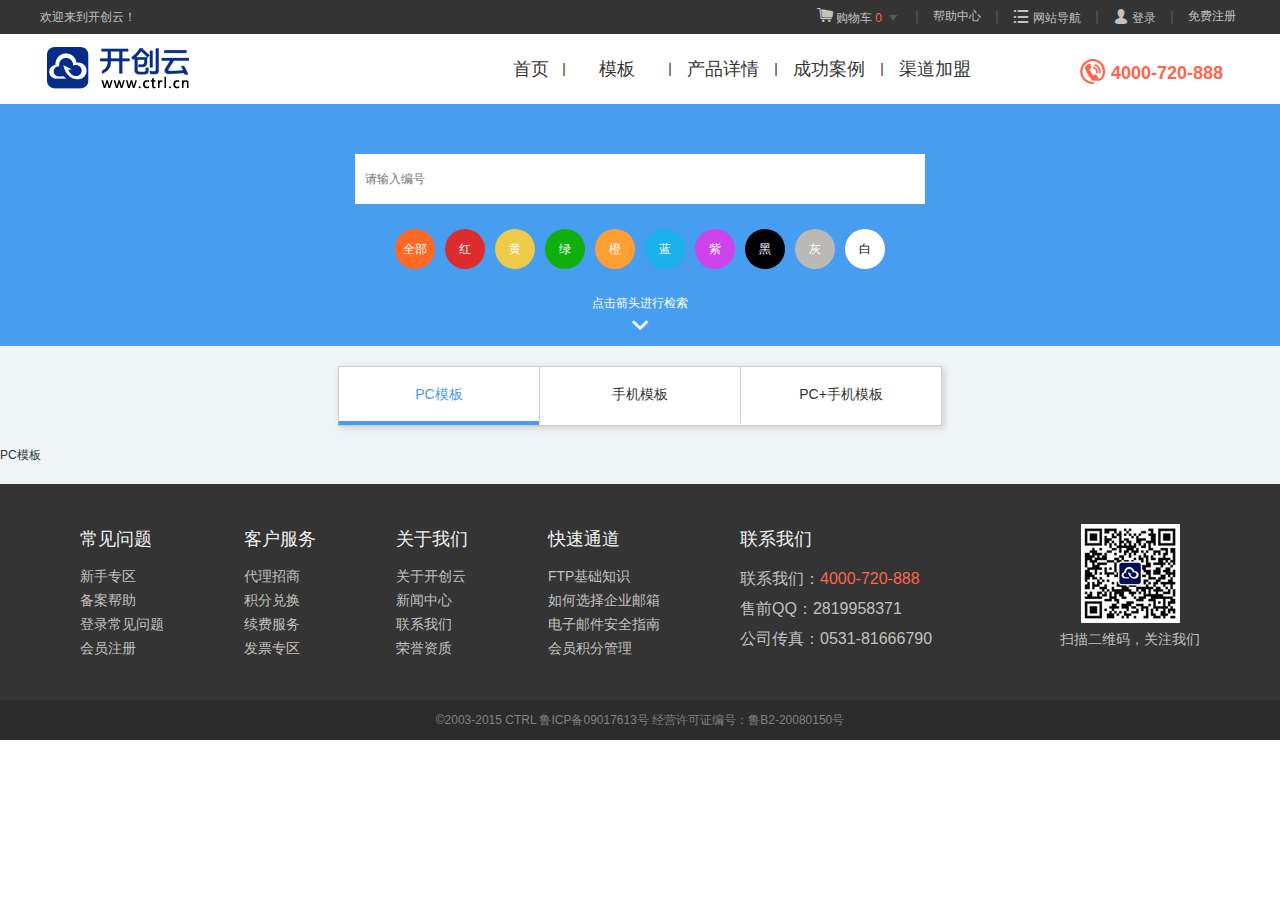
<file: template.html>
<!DOCTYPE html>
<html>
	<head>
		<meta charset="UTF-8">
		<meta name="viewport" content="width=device-width, initial-scale=1, user-scalable=no, minimum-scale=1, maximum-scale=1" />
	    <meta http-equiv="X-UA-Compatible" content="IE=edge">
		<title>山东开创集团股份有限公司—开创云领先的互联网应用服务提供商</title>
		<link rel="stylesheet" type="text/css" href="NewVer/css/base.css"/>
		<link rel="stylesheet" href="NewVer/font/iconfont.css" />
		<link rel="stylesheet" type="text/css" href="NewVer/css/animate.min.css"/>
		<link rel="stylesheet" type="text/css" href="NewVer/css/style.css"/>
		<!--[if lte IE 6]>
		       <style type="text/css">
		       body { behavior:url("js/csshover.htc"); }
		       </style>
		<![endif]-->
	</head>
	<body>
		<div class="c-top bg-black">
			<div class="wrapper fn-clear">
				<div class="fn-left">欢迎来到开创云！</div>
				<div class="fn-right">
					<ul class="ul-inline">
						<li>
							<a href="http://www.ctrl.cn/shoppingcart/ " class="top-cart">
								<i class="icon iconfont">&#xe60f;</i> 
								<span>购物车 </span>
								<span class="text-orange">0</span> 
								<i class="icon iconfont icon-xiasanjiao"></i>
							</a>
						</li>
						<li class="gap"><i class="icon iconfont">&#xe612;</i></li>
						<li><a href="http://i.ctrl.cn/news/NewsIndex.aspx">帮助中心</a></li>
						<li class="gap"><i class="icon iconfont">&#xe612;</i></li>
						<li class="c-netGuide">
							<i class="icon iconfont">&#xe623;</i> <span>网站导航</span>
							<ul class="c-netGuide-wrapper">
								<li><a href="#"><img src="NewVer/img/logo1.jpg"/></a></li>
								<li><a href="#"><img src="NewVer/img/logo2.jpg"/></a></li>
							</ul>
						</li>
						
						<li class="gap"><i class="icon iconfont">&#xe612;</i></li>
						
						<li><a href="http://i.ctrl.cn/Login.aspx?ReturnUrl=http://www.ctrl.cn/index.aspx "><i class="icon iconfont">&#xe603;</i> <span>登录</span></a></li>
						<li class="gap"><i class="icon iconfont">&#xe612;</i></li>
						<li><a href="http://i.ctrl.cn/Register.aspx ">免费注册</a></li>
						
						<!--<li>xxx您好，<a href="#">test</a></li>-->
					</ul>
				</div>
			</div>
		</div>
		<div class="c-nav bg-white">
			<div class="wrapper fn-clear">
				<a href="http://www.ctrl.cn/" class="img-wrapper fn-left"><img src="NewVer/img/logo.png"/></a>
				<div class="fn-right text-orange c-nav-tel">
					<i class="icon iconfont">&#xe60b;</i> 
					<strong>4000-720-888</strong>
				</div>
				<ul class="ul-inline fn-right">
					<li class="c-nav-first"><a href="http://www.ctrl.cn/ ">首页</a></li>
					<li class="gap"><i class="icon iconfont icon-shuxian"></i></li>
					<li class="c-nav-item"><a href="javascript:void(0);">模板</a></i></li>
					<li class="gap"><i class="icon iconfont icon-shuxian"></i></li>
					<li class="c-nav-item"><a href="javascript:void(0);">产品详情</a></li>
					<li class="gap"><i class="icon iconfont icon-shuxian"></i></li>
					<li class="c-nav-item"><a href="javascript:void(0);">成功案例</a></li>
					<li class="gap"><i class="icon iconfont icon-shuxian"></i></li>
					<li class="c-nav-item"><a href="http://www.ctrl.cn/join/ ">渠道加盟</a></li>
				</ul>
			</div>
		</div>
		<div class="temp-search text-center">
			<div class="temp-search-visible">
				<input type="text" placeholder="请输入编号" class="temp-search-form"/>
				<ul class="temp-search-color">
					<li style="background-color: #FF6825;">全部</li>
					<li style="background-color:#DB2D2E">红</li>
					<li style="background-color:#ECCB4A">黄</li>
					<li style="background-color:#10AF0D">绿</li>
					<li style="background-color:#FE9F33">橙</li>
					<li style="background-color:#1BB1EC">蓝</li>
					<li style="background-color:#CD44EC">紫</li>
					<li style="background-color:#030106">黑</li>
					<li style="background-color:#BAB9B5">灰</li>
					<li style="background-color:#FFFFFF;color:#000">白</li>
				</ul>
				<a href="#" class="temp-search-more text-center">
					点击箭头进行检索<br />
					<i class="iconfont">&#xe627;</i>
				</a>
			</div>
			<div class="temp-search-hidden">
				<ul>
					<li><a href="#">大气企业网站</a></li>
					<li><a href="#">摄影爱好网站</a></li>
					<li><a href="#">机械品牌网站</a></li>
					<li><a href="#">网站建设</a></li>
					<li><a href="#">简单风格简约</a></li>
					<li><a href="#">大气企业网站</a></li>
					<li><a href="#">摄影爱好网站</a></li>
					<li><a href="#">机械品牌网站</a></li>
					<li><a href="#">网站建设</a></li>
					<li><a href="#">简单风格简约</a></li>
					<li><a href="#">大气企业网站</a></li>
					<li><a href="#">摄影爱好网站</a></li>
					<li><a href="#">机械品牌网站</a></li>
					<li><a href="#">网站建设</a></li>
					<li><a href="#">简单风格简约</a></li>
					<li><a href="#">大气企业网站</a></li>
					<li><a href="#">摄影爱好网站</a></li>
					<li><a href="#">机械品牌网站</a></li>
					<li><a href="#">网站建设</a></li>
					<li><a href="#">简单风格简约</a></li>
					
				</ul>
			</div>
		</div>
		<div class="temp-tab">
			<ul class="temp-tab-title">
				<li class="temp-active">PC模板</li>
				<li>手机模板</li>
				<li>PC+手机模板</li>
			</ul>
			<div class="temp-tab-cnt">
				<div class="temp-tab-item temp-item-active">
					PC模板
				</div>
				<div class="temp-tab-item">
					手机模板
				</div>
				<div class="temp-tab-item">
					PC+手机模板
				</div>
			</div>
		</div>
			
		<div class="bg-black">
	    	<div class="wrapper fn-clear">
	    		<div class="fn-left fn-clear">
		    		<div class="c-link-list">
	    				<h5>常见问题</h5>
	    				<ul>
	    					<li><a target="_blank" href="http://i.ctrl.cn/news/newsList.aspx?path=0_2 ">新手专区</a></li>
	    					<li><a target="_blank" href="http://i.ctrl.cn/news/newsList.aspx?path=0_1_11&t=11">备案帮助</a></li>
	    					<li><a target="_blank" href="http://i.ctrl.cn/news/NewsDetail.aspx?id=42&path=0_1_4_12">登录常见问题</a></li>
	    					<li><a target="_blank" href="http://i.ctrl.cn/news/NewsDetail.aspx?id=67&path=0_1_4_12">会员注册</a></li>
	    				</ul>
		    		</div>
		    		<div class="c-link-list">
	    				<h5>客户服务</h5>
		    			<ul>
		    				<li><a href="http://www.ctrl.cn/join/">代理招商</a></li>
		    				<li><a target="_blank" href="http://i.ctrl.cn/news/NewsDetail.aspx?id=148&path=0_1_4_4 ">积分兑换</a></li>
		    				<li><a target="_blank" href="http://i.ctrl.cn/news/newsList.aspx?path=0_1_5_5&t=19">续费服务</a></li>
		    				<li><a target="_blank" href="http://i.ctrl.cn/news/NewsDetail.aspx?id=151&path=0_1_5_5">发票专区</a></li>
		    			</ul>
		    		</div>
		    		<div class="c-link-list">
	    				<h5>关于我们</h5>
		    			<ul>
		    				<li><a href="http://www.ctrl.cn/about/">关于开创云</a></li>
		    				<li><a href="http://www.ctrl.cn/News/ ">新闻中心</a></li>
		    				<li><a href="http://www.ctrl.cn/contactus/">联系我们</a></li>
		    				<li><a target="_blank" href="http://us.ctrl.com.cn/ryzs.aspx">荣誉资质</a></li>
		    			</ul>
		    		</div>
		    		<div class="c-link-list">
	    				<h5>快速通道</h5>
		    			<ul>
		    				<li><a target="_blank" href="http://i.ctrl.cn/news/NewsDetail.aspx?id=162&path=0_1_7_7 ">FTP基础知识</a></li>
		    				<li><a target="_blank" href="http://i.ctrl.cn/news/NewsDetail.aspx?id=175&path=0_1_8_8">如何选择企业邮箱</a></li>
		    				<li><a target="_blank" href="http://i.ctrl.cn/news/NewsDetail.aspx?id=182&path=0_1_8_8">电子邮件安全指南</a></li>
		    				<li><a target="_blank" href="http://i.ctrl.cn/news/NewsDetail.aspx?id=145&path=0_1_4_4">会员积分管理</a></li>
		    			</ul>
		    		</div>
		    		<div class="c-link-list c-link-list-big">
	    				<h5>联系我们</h5>
		    			<ul>
		    				<li>联系我们：<span class="text-orange">4000-720-888</span></li>
		    				<li>售前QQ：2819958371</li>
		    				<li>公司传真：0531-81666790</li>
		    			</ul>
		    		</div>
		    	</div>
		    	<div class="fn-right text-center" style="padding:40px;font-size: 14px;">
		    		<img src="NewVer/img/code.png"/>
		    		<p>扫描二维码，关注我们</p>
		    	</div>
	    	</div>
		    	
	    </div>
	    <div class="bg-black-deep">
	    	<div class="wrapper text-center" >
	    		&copy;2003-2015 CTRL 鲁ICP备09017613号 经营许可证编号：鲁B2-20080150号
	    	</div>
	    </div>
	<script src="NewVer/js/jquery-1.11.3.min.js" type="text/javascript" charset="utf-8"></script>
	<script src="NewVer/js/util.js" type="text/javascript" charset="utf-8"></script>
	<script type="text/javascript">
		$(function(){
			$('.temp-search-more').click(function(){
				var target = $('.temp-search-hidden');
				if(target.is(':visible')){
					target.hide('500');
				}else{
					target.show('500');
				}
			})
			
			$('.temp-tab-title li').click(function(){
				$(this).addClass('temp-active').siblings().removeClass('temp-active');
				$('.temp-tab-item:eq('+$(this).index()+')').addClass('temp-item-active').siblings().removeClass('temp-item-active');
			})
		})
	</script>
	</body>
</html>
</file>
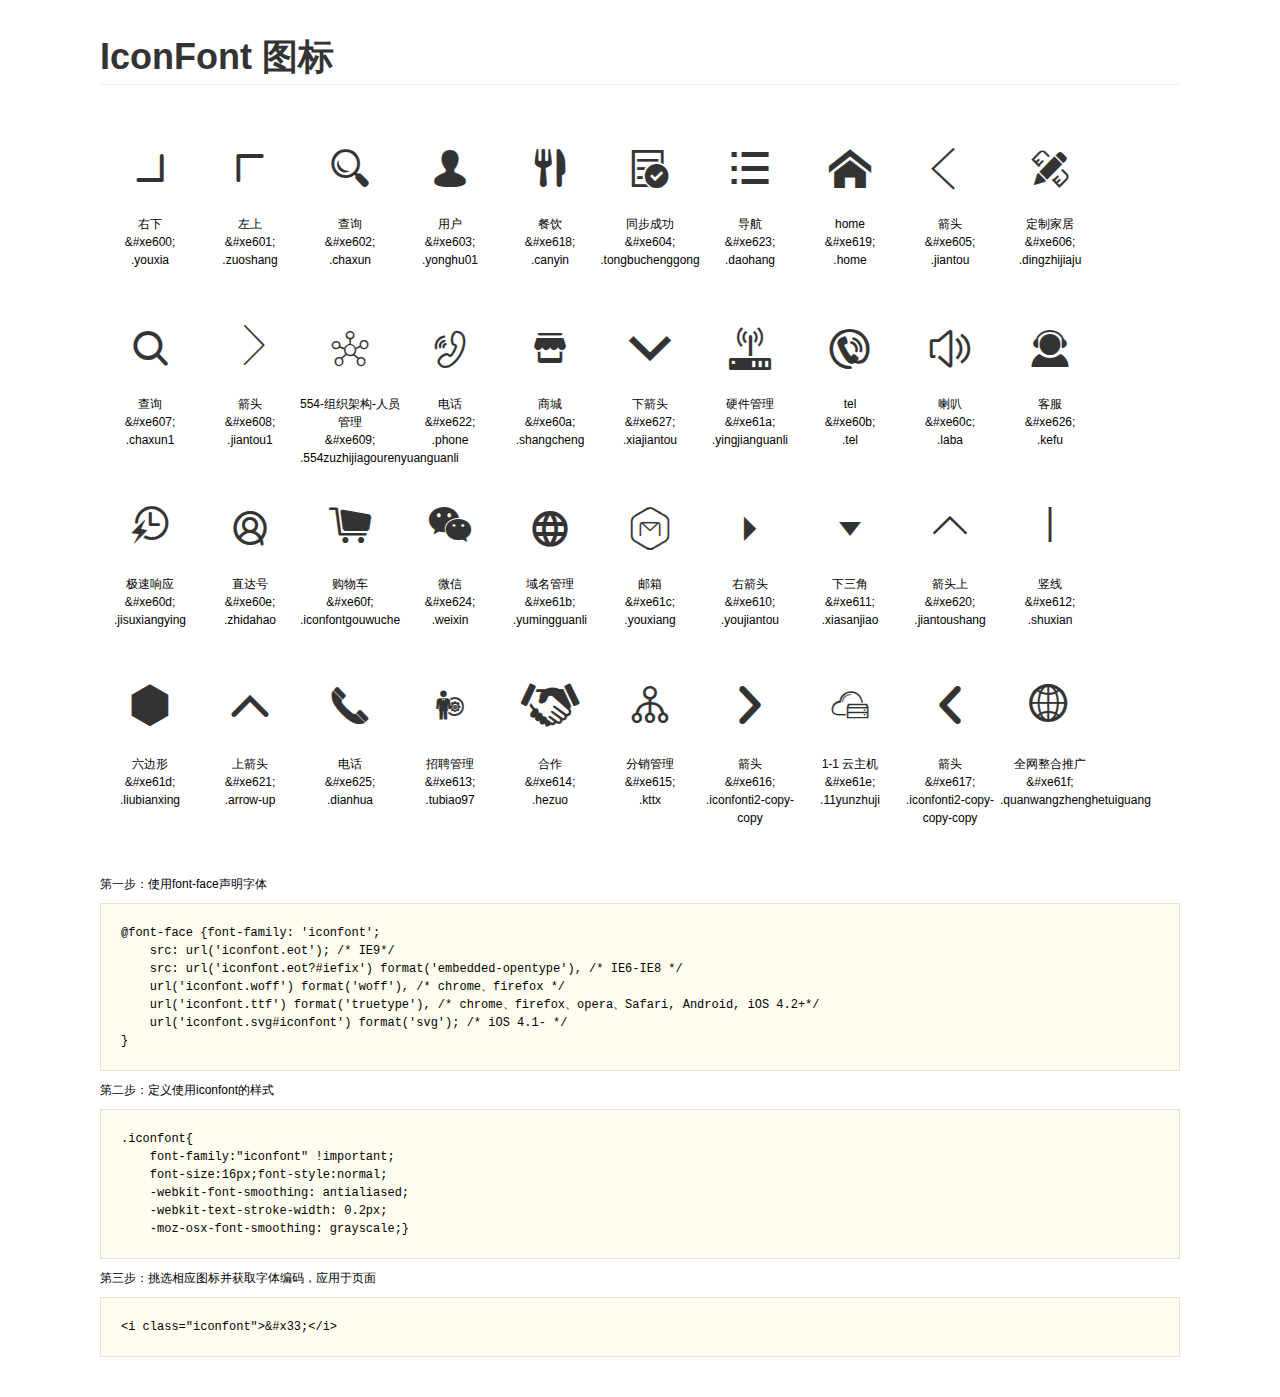
<file: NewVer/font/demo.html>
<!DOCTYPE html>
<html>
<head>
    <meta charset="utf-8"/>
    <title>IconFont</title>
    <link rel="stylesheet" href="demo.css">
    <link rel="stylesheet" href="iconfont.css">
</head>
<body>
    <div class="main">
        <h1>IconFont 图标</h1>
        <ul class="icon_lists clear">
            
                <li>
                <i class="icon iconfont">&#xe600;</i>
                    <div class="name">右下</div>
                    <div class="code">&amp;#xe600;</div>
                    <div class="fontclass">.youxia</div>
                </li>
            
                <li>
                <i class="icon iconfont">&#xe601;</i>
                    <div class="name">左上</div>
                    <div class="code">&amp;#xe601;</div>
                    <div class="fontclass">.zuoshang</div>
                </li>
            
                <li>
                <i class="icon iconfont">&#xe602;</i>
                    <div class="name">查询</div>
                    <div class="code">&amp;#xe602;</div>
                    <div class="fontclass">.chaxun</div>
                </li>
            
                <li>
                <i class="icon iconfont">&#xe603;</i>
                    <div class="name">用户</div>
                    <div class="code">&amp;#xe603;</div>
                    <div class="fontclass">.yonghu01</div>
                </li>
            
                <li>
                <i class="icon iconfont">&#xe618;</i>
                    <div class="name">餐饮</div>
                    <div class="code">&amp;#xe618;</div>
                    <div class="fontclass">.canyin</div>
                </li>
            
                <li>
                <i class="icon iconfont">&#xe604;</i>
                    <div class="name">同步成功</div>
                    <div class="code">&amp;#xe604;</div>
                    <div class="fontclass">.tongbuchenggong</div>
                </li>
            
                <li>
                <i class="icon iconfont">&#xe623;</i>
                    <div class="name">导航</div>
                    <div class="code">&amp;#xe623;</div>
                    <div class="fontclass">.daohang</div>
                </li>
            
                <li>
                <i class="icon iconfont">&#xe619;</i>
                    <div class="name">home</div>
                    <div class="code">&amp;#xe619;</div>
                    <div class="fontclass">.home</div>
                </li>
            
                <li>
                <i class="icon iconfont">&#xe605;</i>
                    <div class="name">箭头</div>
                    <div class="code">&amp;#xe605;</div>
                    <div class="fontclass">.jiantou</div>
                </li>
            
                <li>
                <i class="icon iconfont">&#xe606;</i>
                    <div class="name">定制家居</div>
                    <div class="code">&amp;#xe606;</div>
                    <div class="fontclass">.dingzhijiaju</div>
                </li>
            
                <li>
                <i class="icon iconfont">&#xe607;</i>
                    <div class="name">查询</div>
                    <div class="code">&amp;#xe607;</div>
                    <div class="fontclass">.chaxun1</div>
                </li>
            
                <li>
                <i class="icon iconfont">&#xe608;</i>
                    <div class="name">箭头</div>
                    <div class="code">&amp;#xe608;</div>
                    <div class="fontclass">.jiantou1</div>
                </li>
            
                <li>
                <i class="icon iconfont">&#xe609;</i>
                    <div class="name">554-组织架构-人员管理</div>
                    <div class="code">&amp;#xe609;</div>
                    <div class="fontclass">.554zuzhijiagourenyuanguanli</div>
                </li>
            
                <li>
                <i class="icon iconfont">&#xe622;</i>
                    <div class="name">电话</div>
                    <div class="code">&amp;#xe622;</div>
                    <div class="fontclass">.phone</div>
                </li>
            
                <li>
                <i class="icon iconfont">&#xe60a;</i>
                    <div class="name">商城</div>
                    <div class="code">&amp;#xe60a;</div>
                    <div class="fontclass">.shangcheng</div>
                </li>
            
                <li>
                <i class="icon iconfont">&#xe627;</i>
                    <div class="name">下箭头</div>
                    <div class="code">&amp;#xe627;</div>
                    <div class="fontclass">.xiajiantou</div>
                </li>
            
                <li>
                <i class="icon iconfont">&#xe61a;</i>
                    <div class="name">硬件管理</div>
                    <div class="code">&amp;#xe61a;</div>
                    <div class="fontclass">.yingjianguanli</div>
                </li>
            
                <li>
                <i class="icon iconfont">&#xe60b;</i>
                    <div class="name">tel</div>
                    <div class="code">&amp;#xe60b;</div>
                    <div class="fontclass">.tel</div>
                </li>
            
                <li>
                <i class="icon iconfont">&#xe60c;</i>
                    <div class="name">喇叭</div>
                    <div class="code">&amp;#xe60c;</div>
                    <div class="fontclass">.laba</div>
                </li>
            
                <li>
                <i class="icon iconfont">&#xe626;</i>
                    <div class="name">客服</div>
                    <div class="code">&amp;#xe626;</div>
                    <div class="fontclass">.kefu</div>
                </li>
            
                <li>
                <i class="icon iconfont">&#xe60d;</i>
                    <div class="name">极速响应</div>
                    <div class="code">&amp;#xe60d;</div>
                    <div class="fontclass">.jisuxiangying</div>
                </li>
            
                <li>
                <i class="icon iconfont">&#xe60e;</i>
                    <div class="name">直达号</div>
                    <div class="code">&amp;#xe60e;</div>
                    <div class="fontclass">.zhidahao</div>
                </li>
            
                <li>
                <i class="icon iconfont">&#xe60f;</i>
                    <div class="name">购物车</div>
                    <div class="code">&amp;#xe60f;</div>
                    <div class="fontclass">.iconfontgouwuche</div>
                </li>
            
                <li>
                <i class="icon iconfont">&#xe624;</i>
                    <div class="name">微信</div>
                    <div class="code">&amp;#xe624;</div>
                    <div class="fontclass">.weixin</div>
                </li>
            
                <li>
                <i class="icon iconfont">&#xe61b;</i>
                    <div class="name">域名管理</div>
                    <div class="code">&amp;#xe61b;</div>
                    <div class="fontclass">.yumingguanli</div>
                </li>
            
                <li>
                <i class="icon iconfont">&#xe61c;</i>
                    <div class="name">邮箱</div>
                    <div class="code">&amp;#xe61c;</div>
                    <div class="fontclass">.youxiang</div>
                </li>
            
                <li>
                <i class="icon iconfont">&#xe610;</i>
                    <div class="name">右箭头</div>
                    <div class="code">&amp;#xe610;</div>
                    <div class="fontclass">.youjiantou</div>
                </li>
            
                <li>
                <i class="icon iconfont">&#xe611;</i>
                    <div class="name">下三角</div>
                    <div class="code">&amp;#xe611;</div>
                    <div class="fontclass">.xiasanjiao</div>
                </li>
            
                <li>
                <i class="icon iconfont">&#xe620;</i>
                    <div class="name">箭头上</div>
                    <div class="code">&amp;#xe620;</div>
                    <div class="fontclass">.jiantoushang</div>
                </li>
            
                <li>
                <i class="icon iconfont">&#xe612;</i>
                    <div class="name">竖线</div>
                    <div class="code">&amp;#xe612;</div>
                    <div class="fontclass">.shuxian</div>
                </li>
            
                <li>
                <i class="icon iconfont">&#xe61d;</i>
                    <div class="name">六边形</div>
                    <div class="code">&amp;#xe61d;</div>
                    <div class="fontclass">.liubianxing</div>
                </li>
            
                <li>
                <i class="icon iconfont">&#xe621;</i>
                    <div class="name">上箭头</div>
                    <div class="code">&amp;#xe621;</div>
                    <div class="fontclass">.arrow-up</div>
                </li>
            
                <li>
                <i class="icon iconfont">&#xe625;</i>
                    <div class="name">电话</div>
                    <div class="code">&amp;#xe625;</div>
                    <div class="fontclass">.dianhua</div>
                </li>
            
                <li>
                <i class="icon iconfont">&#xe613;</i>
                    <div class="name">招聘管理</div>
                    <div class="code">&amp;#xe613;</div>
                    <div class="fontclass">.tubiao97</div>
                </li>
            
                <li>
                <i class="icon iconfont">&#xe614;</i>
                    <div class="name">合作</div>
                    <div class="code">&amp;#xe614;</div>
                    <div class="fontclass">.hezuo</div>
                </li>
            
                <li>
                <i class="icon iconfont">&#xe615;</i>
                    <div class="name">分销管理</div>
                    <div class="code">&amp;#xe615;</div>
                    <div class="fontclass">.kttx</div>
                </li>
            
                <li>
                <i class="icon iconfont">&#xe616;</i>
                    <div class="name">箭头</div>
                    <div class="code">&amp;#xe616;</div>
                    <div class="fontclass">.iconfonti2-copy-copy</div>
                </li>
            
                <li>
                <i class="icon iconfont">&#xe61e;</i>
                    <div class="name">1-1 云主机</div>
                    <div class="code">&amp;#xe61e;</div>
                    <div class="fontclass">.11yunzhuji</div>
                </li>
            
                <li>
                <i class="icon iconfont">&#xe617;</i>
                    <div class="name">箭头</div>
                    <div class="code">&amp;#xe617;</div>
                    <div class="fontclass">.iconfonti2-copy-copy-copy</div>
                </li>
            
                <li>
                <i class="icon iconfont">&#xe61f;</i>
                    <div class="name">全网整合推广</div>
                    <div class="code">&amp;#xe61f;</div>
                    <div class="fontclass">.quanwangzhenghetuiguang</div>
                </li>
            
        </ul>


        <div class="helps">
            第一步：使用font-face声明字体
            <pre>
@font-face {font-family: 'iconfont';
    src: url('iconfont.eot'); /* IE9*/
    src: url('iconfont.eot?#iefix') format('embedded-opentype'), /* IE6-IE8 */
    url('iconfont.woff') format('woff'), /* chrome、firefox */
    url('iconfont.ttf') format('truetype'), /* chrome、firefox、opera、Safari, Android, iOS 4.2+*/
    url('iconfont.svg#iconfont') format('svg'); /* iOS 4.1- */
}
</pre>
第二步：定义使用iconfont的样式
            <pre>
.iconfont{
    font-family:"iconfont" !important;
    font-size:16px;font-style:normal;
    -webkit-font-smoothing: antialiased;
    -webkit-text-stroke-width: 0.2px;
    -moz-osx-font-smoothing: grayscale;}
</pre>
第三步：挑选相应图标并获取字体编码，应用于页面
<pre>
&lt;i class="iconfont"&gt;&amp;#x33;&lt;/i&gt;
</pre>
        </div>

    </div>
</body>
</html>
</file>
<file: NewVer/css/base.css>
/* 防止用户自定义背景颜色对网页的影响，添加让用户可以自定义字体 */
html {
    color:#343434;background:#fff;
    -webkit-text-size-adjust: 100%;
    -ms-text-size-adjust: 100%;
    line-height: 1.2rem;
}

/* 内外边距通常让各个浏览器样式的表现位置不同 */
body,div,dl,dt,dd,ul,ol,li,h1,h2,h3,h4,h5,h6,pre,code,form,fieldset,legend,input,textarea,p,blockquote,th,td,hr,button,article,aside,details,figcaption,figure,footer,header,hgroup,menu,nav,section {
    margin:0;padding:0;
    box-sizing: content-box;
}

/* 重设 HTML5 标签, IE 需要在 js 中 createElement(TAG) */
article,aside,details,figcaption,figure,footer,header,hgroup,menu,nav,section { 
    display:block;
}

/* HTML5 媒体文件跟 img 保持一致 */
audio,canvas,video {
    display: inline-block;*display: inline;*zoom: 1;
}

/* 要注意表单元素并不继承父级 font 的问题 */
body,button,input,select,textarea {
    font:12px/1.5 "Microsoft YaHei",arial,"Hiragino Sans GB",\5b8b\4f53;
}
input,select,textarea {
    font-size:100%;
}

/* 去掉各Table  cell 的边距并让其边重合 */
table {
    border-collapse:collapse;border-spacing:0;
}

/* IE bug fixed: th 不继承 text-align*/
th {
    text-align:inherit;
}

/* 去除默认边框 */
fieldset,img {
    border:0;
}

/* ie6 7 8(q) bug 显示为行内表现 */
iframe {
    display:block;
}

/* 去掉 firefox 下此元素的边框 */
abbr,acronym {
    border:0;font-variant:normal;
}

/* 一致的 del 样式 */
del {
    text-decoration:line-through;
}

address,caption,cite,code,dfn,em,th,var {
    font-style:normal;
    font-weight:500;
}

/* 去掉列表前的标识, li 会继承 */
ol,ul {
    list-style:none;
}

/* 对齐是排版最重要的因素, 别让什么都居中 */
caption,th {
    text-align:left;
}

/* 来自yahoo, 让标题都自定义, 适应多个系统应用 */
h1,h2,h3,h4,h5,h6 {
    font-size:100%;
    font-weight:500;
}

q:before,q:after {
    content:'';
}

/* 统一上标和下标 */
sub, sup {
    font-size: 75%; line-height: 0; position: relative; vertical-align: baseline;
}
sup { top: -0.5em; }
sub { bottom: -0.25em; }

/* 正常链接 未访问 */
a:link {
    color: #08c;
}

/* 鼠标悬停 */
a:hover {
    color: #08c;
    text-decoration: underline;
}

/* 默认不显示下划线，保持页面简洁 */
ins,a {
    text-decoration:none;
}

/* 代码字体 */
code,
kbd,
pre,
samp {
    font-family: monospace, serif;
    font-size: 1em;
}

/* 清理浮动 */
.fn-clear:after {
    visibility:hidden;
    display:block;
    font-size:0;
    content:" ";
    clear:both;
    height:0;
}
.fn-clear {
    zoom:1; /* for IE6 IE7 */
}

/* 隐藏, 通常用来与 JS 配合 */
.fn-hide {
    display:none;
}

/* 设置内联, 减少浮动带来的bug */
.fn-left,
.fn-right {
    display:inline;
}
.fn-left {
    float:left;
}
.fn-right {
    float:right;
}

/* 单行文字溢出时出现省略号，需设定宽度 */ 
.fn-text-overflow {
    overflow: hidden;
    text-overflow: ellipsis;
    white-space: nowrap;
}

/* 简单的渐变 */
.fn-linear {
    background: -webkit-gradient(linear, left top, left bottom, from(#fcfcfc), to(#f1f1f1));
    background: -moz-linear-gradient(top, #fcfcfc, #f1f1f1);
    filter: progid:DXImageTransform.Microsoft.gradient(startColorstr='#fcfcfc', endColorstr='#f1f1f1');
    background:-o-linear-gradient(top, #fcfcfc, #f1f1f1);
    background:-ms-linear-gradient(top, #fcfcfc, #f1f1f1);
    background: linear-gradient(top, #fcfcfc, #f1f1f1);
}

/* 浅色的渐变 */
.fn-linear-light {
    background: -webkit-gradient(linear, left top, left bottom, from(#fcfcfc), to(#f9f9f9));
    background: -moz-linear-gradient(top, #fcfcfc, #f9f9f9);
    filter: progid:DXImageTransform.Microsoft.gradient(startColorstr='#fcfcfc', endColorstr='#f9f9f9');
    background:-o-linear-gradient(top, #fcfcfc, #f9f9f9);
    background:-ms-linear-gradient(top, #fcfcfc, #f9f9f9);
    background: linear-gradient(top, #fcfcfc, #f9f9f9);
}

/* 人民币符号 */
.fn-rmb {
    font-family: arial;
    font-style: normal;
    padding-right: 4px;
}

/* chrome 下字体过小的问题 */
.fn-webkit-adjust {
    -webkit-text-size-adjust: none;
}
</file>
<file: NewVer/font/iconfont.css>
@font-face {font-family: "iconfont";
  src: url('iconfont.eot?t=1458714710'); /* IE9*/
  src: url('iconfont.eot?t=1458714710#iefix') format('embedded-opentype'), /* IE6-IE8 */
  url('iconfont.woff?t=1458714710') format('woff'), /* chrome, firefox */
  url('iconfont.ttf?t=1458714710') format('truetype'), /* chrome, firefox, opera, Safari, Android, iOS 4.2+*/
  url('iconfont.svg?t=1458714710#iconfont') format('svg'); /* iOS 4.1- */
}

.iconfont {
  font-family:"iconfont" !important;
  font-size:16px;
  font-style:normal;
  -webkit-font-smoothing: antialiased;
  -webkit-text-stroke-width: 0.2px;
  -moz-osx-font-smoothing: grayscale;
}
.icon-youxia:before { content: "\e600"; }
.icon-zuoshang:before { content: "\e601"; }
.icon-chaxun:before { content: "\e602"; }
.icon-yonghu01:before { content: "\e603"; }
.icon-canyin:before { content: "\e618"; }
.icon-tongbuchenggong:before { content: "\e604"; }
.icon-daohang:before { content: "\e623"; }
.icon-home:before { content: "\e619"; }
.icon-jiantou:before { content: "\e605"; }
.icon-dingzhijiaju:before { content: "\e606"; }
.icon-chaxun1:before { content: "\e607"; }
.icon-jiantou1:before { content: "\e608"; }
.icon-554zuzhijiagourenyuanguanli:before { content: "\e609"; }
.icon-phone:before { content: "\e622"; }
.icon-shangcheng:before { content: "\e60a"; }
.icon-xiajiantou:before { content: "\e627"; }
.icon-yingjianguanli:before { content: "\e61a"; }
.icon-tel:before { content: "\e60b"; }
.icon-laba:before { content: "\e60c"; }
.icon-kefu:before { content: "\e626"; }
.icon-jisuxiangying:before { content: "\e60d"; }
.icon-zhidahao:before { content: "\e60e"; }
.icon-iconfontgouwuche:before { content: "\e60f"; }
.icon-weixin:before { content: "\e624"; }
.icon-yumingguanli:before { content: "\e61b"; }
.icon-youxiang:before { content: "\e61c"; }
.icon-youjiantou:before { content: "\e610"; }
.icon-xiasanjiao:before { content: "\e611"; }
.icon-jiantoushang:before { content: "\e620"; }
.icon-shuxian:before { content: "\e612"; }
.icon-liubianxing:before { content: "\e61d"; }
.icon-arrow-up:before { content: "\e621"; }
.icon-dianhua:before { content: "\e625"; }
.icon-tubiao97:before { content: "\e613"; }
.icon-hezuo:before { content: "\e614"; }
.icon-kttx:before { content: "\e615"; }
.icon-iconfonti2-copy-copy:before { content: "\e616"; }
.icon-11yunzhuji:before { content: "\e61e"; }
.icon-iconfonti2-copy-copy-copy:before { content: "\e617"; }
.icon-quanwangzhenghetuiguang:before { content: "\e61f"; }
</file>
<file: NewVer/css/style.css>
.wrapper{width:1200px;margin:0 auto;}
.width1000 .wrapper{width: 1000px;}
.bg-white{background-color:#FFF;}
.bg-black{background-color: #343434;color:#C2C2C0;}
.bg-black a{color:#C2C2C0; text-decoration: none;}
.bg-black-deep{background-color: #2C2C2C;color:#828282;line-height: 40px;}
.bg-gray{background-color: #F1F1F1;}
.bg-gray-light{background-color: #E8E9E4;}
.bg-orange{background-color: #FF654D;}
.bg-blue{background-color: #1E8DFF;color:#FFFEFF;}
.bg-zl{background-color: #8F70E7;color:#FFF;}
.bg-green{background-color:#47BE30;color:#FFF;}


.text-blue{color: #2E7ADA;}
.text-orange{color: #FF654D;}

.text-center{text-align: center;}
.text-left{text-align:left;}

.border-bottom{border-bottom: 1px solid #E6E6E6;}

.mg-20{margin:20px}
.mg-top-20{margin-top:20px;}
.mg-tb-20{margin:20px auto;}

.pd-10{padding:10px;}
.pd-20{padding:20px}
.img-wrapper{line-height: 0;}

.ul-inline{overflow: hidden;}
.ul-inline li{list-style: none;float: left;padding: 2px 4px;;}

.link-normal,.link-normal:link,.link-normal:visited{color: #454545;text-decoration: none;}

.gap{padding:0;margin-top:2px;}    
.bg-black .gap{color:#5A5A5A;}

.c-top{padding:2px 0;height:30px;line-height: 30px;;}
.c-top .ul-inline{line-height: 24px;}
.top-cart{cursor: pointer;}
.top-cart .icon-xiasanjiao{color: #5A5A5A;position: relative;top:1px;}
.top-cart:hover .icon-xiasanjiao{color:#C2C2C0;}

.c-nav{line-height: 70px;height:70px;overflow:hidden;font-size: 18px;}  
.c-nav .ul-inline{font-family: "微软雅黑";margin-right: 100px;}
.c-nav .ul-inline li{padding:0;}
.c-nav .ul-inline a{display:block;width:100%;height:100%;color:#343434;}
.c-nav .ul-inline a:link,.c-nav .ul-inline a:visited{color:#343434;text-decoration: none;}
.c-nav .ul-inline a:hover{text-decoration: none;}
.c-nav li.gap{line-height: 48px;line-height: 68px;width: 16px;}   
.c-nav .img-wrapper{padding-top:10px;}
.c-nav-tel{font-weight: normal;font-size: 18px;width:160px}
.c-nav-tel .icon{font-size:26px;}   
.c-nav-first{width: 50px;text-align: center;cursor: default;}
.c-nav .ul-inline .c-nav-first a:hover,.c-nav .ul-inline .c-nav-item a:hover,.ul-inline .c-nav-item.hover a{color:#2E7ADA;}
.c-nav-item{position: relative;width: 90px;text-align: center;cursor: default;}
.c-subnav{display:none;position:absolute;z-index:9999;width:100%;top:104px;left: 0;background: #f1f1f1;background-color: rgba(243,243,243,.9);*background:#F1F1F1;}
.c-subnav-wrapper{margin-right: 464px;}
.c-subnav-item{position:relative;float:right;border-top: 1px solid transparent;*border-top:0 none;height:240px;padding-top:20px;line-height:24px;padding-bottom:20px;width: 105px;border-left: 1px solid #DDD;text-align: center;}
.c-subnav-item.hover{background-color: #FFF;border-top-color: #ddd;}
.c-subnav-item .icon-jiantoushang{display:none;position: absolute;left: 40px;top: -8px;line-height: 12px;color:#ddd;background-color: #fff;}
.c-subnav-item.hover .icon-jiantoushang{display: block;}
.c-subnav-item a{line-height: 30px;color:#353535;}
.c-subnav-item a:hover{color:#FF654D;text-decoration: none;}

.c-swiper{position:relative;height: 374px;width: 100%;overflow: hidden;} 
.c-swiper img{height:374px;position: relative;left:50%;margin-left:-960px;}
.c-notice{line-height: 30px;font-size: 12px;padding: 4px 10px;}
.c-notice .icon-laba{font-size:20px;margin-right: 20px;}
.c-notice .c-notice-item{width: 390px;margin-right: 150px;}
.c-notice-item p{width: 280px;}
.c-notice-btn{display: inline-block;text-decoration:none;padding: 0 15px;color:#999999;background-color: #F1F1F1;border: 1px solid #C6C6BE;height:26px;line-height: 26px;border-radius: 13px;}
.c-notice-btn:hover{text-decoration: none;color:#999;background-color: #F7F7F7;}
.c-notice-btn:link,.c-notice-btn:visited{color:#999999;}

.c-search-wrapper{position: absolute;top:440px;left:50%;z-index:22;margin-left:-600px;}
.width1000 .c-search-wrapper{margin-left: -500px;}
.c-search{line-height: 45px;color: #FFF;background-color:#FF654C;font-size: 20px;}
.c-search-text{width: 360px;text-align: center;}
.c-search-btn{display: inline-block;background-color:#FAB641;padding:0 20px;color:#FFF;font-size: 18px;}
.c-search-btn .icon{font-size: 22px;}
.c-search-btn:link,.c-search-btn:visited{color:#FFF;}
.c-search-btn:hover{color:#FFF;text-decoration: none;background-color: #FB8977;}
.c-search-form{height: 43px;line-height:43px;position:relative;width: 650px;margin-right:5px}
.c-search-form .c-search-input{float: left;padding:10px 20px;height:23px;line-height:23px;font-size: 14px;box-sizing: content-box;width:77%;border:0 none;}
.c-search-form .c-search-input:focus{outline: none;}
.c-search-select{text-align:center;cursor:default;position:absolute;top:0;right: 0;z-index:1;height:100%;border-left:1px solid #DADADA;background-color:#FFF;width: 110px;}
.c-search-select .icon-xiasanjiao{font-size: 20px;}
.c-search-select span{display:inline-block;border:none;width: 60px;color: #666666;}
.c-search-select-sub{
	display: none;
	position: absolute;
	top:43px;
	right:0;
	width:108px;
	line-height: 30px;
	border:1px solid #DADADA;
	color:#343434;
	background-color: #FFF;
	padding-bottom: 20px;
	cursor: default;
	text-align: left;
}
.c-search-select-sub li{padding-left: 20px;}
.c-search-select-sub li:hover{background-color: #F2F2F2;;}


.c-title{margin:50px 0 20px;text-align: center;}
.c-title h2{font-size: 30px;}
.c-title p{font-size: 20px;color:#909090;}

.c-service{position:relative;width:100%;height:325px;overflow:hidden;background-color: #FFF;margin-bottom: 50px;}
.c-service-item{
	position: absolute;
	left: 0;
	height:321px;
	width:100%;
	border-top:4px solid #FFF;border-left: 1px solid #C3C3C3;
	/*transition: all 1s; */
	background-color: #FFF;
}
.c-service-item.first-child1{border-left: none;}
.c-service-main{float:left;width: 197px;height:285px;text-align: center;padding:20px;}
.c-service-main img{margin:10px 0 15px;}
.c-service-main h3{font-size: 20px;line-height: 45px;;}
.c-service-main p{color:#666666;line-height: 24px;font-size: 14px;margin-bottom: 20px;}
.c-service-main a{width:40%;margin:0 auto;display: block;padding: 10px 20px;border:1px solid #E2E2E2;color:#676767;}
.c-service-main a:link,.c-service-main a:valid{color:#676767;}
.c-service-cnt{float: left;width: 256px;height:100%;border-left:1px solid #ECECEC;}
.c-service-item.active1{border-top-color:#1F8FFF;background-color:#FFF;}
.c-service-item.active1 .c-service-main a{background-color: #1D8CFF;border-color:#1D8CFF;color: #FFF;text-decoration: none;}
.c-service-c1-item{height: 59.5px;border-top:1px solid #ECECEC;padding:10px;line-height: 30px;;}
.c-service-c1-item.first-child,
.c-service-c2-item.first-child{
	border-top: none;
}
.c-service-c1-item a,.c-service-c2-item a{display: inline-block;width:50px;text-align:center;line-height:24px;padding:0 10px;color:#676767;border:1px solid #C3C3C3;}
.c-service-c1-item a:hover,.c-service-c2-item a:hover{text-decoration: none;background-color: #F2F2F2;}
.c-service-c1-item span{margin-left:10px}
.c-service-c1-item big,.c-service-c2-item big{font-size: 18px;}
.c-service-c1-item p{line-height: 29px;}

.c-service-c2-item{height: 120px;border-top:1px solid #ECECEC;padding: 20px 10px;line-height: 30px;}
.c-service-c3 a{width: 90px;}
.c-service-c4 a{width:30px;}
.c-service-c4 .c-service-c1-item{height: 72px;padding-top:25px;}

.c-mark{height:330px;margin-bottom: 60px;}
.c-mark-left{float:left;cursor:pointer;width: 163px;height:328px;margin-right:20px;border:1px solid #DFDFDF;}
.c-mark-right{float:left;width:1011px;height:326px;;border:2px solid #1F8FFF;overflow: hidden;}
.c-mark-title{position:relative;height: 65px;line-height: 65px;padding-left:25px;font-size: 18px;}
.c-mark-title .icon{margin-right: 6px;font-size: 24px;color:#676767;}
.c-mark-title .icon.icon-kttx,.c-mark-title .icon.icon-dingzhijiaju{font-size: 22px;}
.c-mark-title.active{background-color: #1F8FFF;color:#FFF;}
.c-mark-title.active .icon{color:#FFF;}
.c-mark-title .icon-youjiantou{display:none;position: absolute;font-size: 22px;right: -26px;top:0;z-index: 2;}
.c-mark-title.active .icon-youjiantou{display:block;color:#1F8FFF;}
.c-mark-item{display:none;padding:40px;overflow: hidden;}
.c-mark-item.active2{display: block;}
.c-mark-item-info,.c-mark-item-gap,.c-mark-item-img{float: left;}
.c-mark-item-gap{width: 32px;text-align: center;}
.c-mark-item-img{width: 280px;text-align: center;}
.c-mark-item-info{width:619px;height:206px;padding-top:40px;font-size: 16px;;}
.c-mark-item-info.c-mark-item-info-1{padding-top:0;}
.c-mark-item-info p{text-indent: 2em;line-height: 35px;margin-bottom: 30px;}
.c-mark-item-info.c-mark-item-info-1 p{margin-bottom: 0;}
.c-mark-more{display: block;width: 120px;margin:20px auto;text-align:center;line-height:40px;font-size:14px;border:2px solid #1F8FFF;color:#1F8FFF;}
.c-mark-more:link,.c-mark-more:visited{color:#1F8FFF}
.c-mark-more:hover{text-decoration: none;background-color:#1F8FFF;color:#FFF;}

.c-solution{height:540px;background: url(../img/solutionBg.jpg) no-repeat center;}
.c-solution-left{width:850px;height:340px;float:left;padding:50px;position: relative;}
.c-solution-left .box{position:relative;width:100%;height:100%;overflow: hidden;zoom: 1;}
.c-solution-left .list{overflow:hidden;width:9999px;height:100%;zoom: 1;}
.cxscroll .list li{float:left;width:250px;padding: 50px 18px 0;} 
.c-solution-case{font-size: 14px;line-height: 28px;display: none;}
.c-solution-case.active3{display: block;}
.c-solution-right{float:right;width: 200px;margin-top:100px;}
.c-solution-right h3{margin-bottom: 20px;font-size: 20px;}
.c-solution-opt{position: absolute;cursor:pointer;top:170px;left:0;font-size: 50px;color:#2D8CEA;}
.c-solution-opt.c-solution-opt-right{left:auto;right:0;text-align: right;}
.c-solution-opt.disable{color:#9A9A9A;cursor: auto;}
.c-solution-opt:hover{text-decoration: none;}
.c-solution-lb-wrapper{width:200%;}
.c-solution-lb{position:relative;display:inline-block;text-align:center;width:210px;padding:0 20px;height:240px;background-color:#FFF;}
.c-solution-lb:hover{text-decoration: none;}

.c-solution-icon-bg{position:relative;transform-origin: center;width:150px;height:180px;font-size: 130px;top:-70px;margin:0 auto;text-align: center;}
/*.c-solution-icon-bg:before {content: "\e61d";text-align: center; }*/
.c-solution-icon-text
{position:absolute;color:#FFF;z-index: 2222;font-size:60px;top:-28px;left: 50%;margin-left: -30px;}
.c-solution-icon-home{color:#8F70E7;}
.c-solution-icon-canyin{color:#47BE30;}
.c-solution-icon-yingjian{color:#FE502D;}
.c-solution-lb,.c-solution-lb:hover{color: #333333;}
.c-solution-lb h3{line-height: 60px;font-size: 20px;margin-top: -85px;}
.c-solution-lb p{line-height: 30px;color:#666666;font-size: 14px;}
.c-solution-lb:link,.c-solution-lb:visited{color: #333333;}

.c-apply{width:100%;overflow: hidden;}
.c-apply-item{float:left;text-align:center;width:233px;height:245px;padding:30px 20px 0;*padding:20px 20px 0;border:2px solid #DADADA;border-bottom-width:8px;margin-left:30px;transition: all .5s;-webkit-transition: all .5s;}
.c-apply-item.first-child{margin-left: 0;}
.c-apply-item:hover{text-decoration: none;}
.c-apply-icon{width: 80px;height:80px;line-height: 80px;margin:0 auto 20px;*margin:0;text-align:centeroverflow: hidden;}
.c-apply-item .icon{color:#1D8CFF;font-size: 70px;}
.c-apply-item h3{font-size: 20px;line-height: 40px;}
.c-apply-item p{line-height: 30px;font-size: 14px;}
.c-apply-item .icon.icon-hezuo{font-size: 65px;}
.c-apply-item .icon.icon-tubiao97{font-size: 100px;line-height: 90px;;}
.c-apply-item:link,.c-apply-item:visited{color: #333333;}
.c-apply-item:hover{background-color: #1D8CFF;color:#FFF;border-color: #0B6BCF;;}
.c-apply-item:hover .icon{color:#FFF;}

.c-case .c-title{position: relative;}
.c-case .c-title h2{width: 150px;color:#3178D0;border-bottom: 2px solid #3178D0;margin: 0 auto;}
.c-case .c-title hr{*display:none;position:absolute;height:1px;background-color:#E5E5E5;top:45px;width: 100%;left:0;border:none;}
.c-case-item{float: left;width:227px;margin-left:16px;background-color: #E8E9E4;}
.c-case-item.first-child{margin-left: 0;}
.c-case-item-img{border:1px solid #E1E1E1;background-color:#FFF;height:116px;padding:20px 0;text-align: center;overflow: hidden;}
.c-case-item-title{line-height: 50px;font-size:16px;text-align: center;}
.c-case-item:hover{background-color: #FF654D;color:#FFF;}
.c-case-more{margin:20px 0;line-height: 40px;font-size: 16px;}
.c-case-more a{color:#464646;text-decoration: underline;}
.c-case-more .icon{font-size: 10px;}
.c-case-more sup{top:-0.8em;}
.c-case-more sub{bottom:-0.5em;}
.c-case-more a:link,.c-case-more a:visited{color:#464646;}

.c-join{position:relative;height: 585px;color:#FFF;overflow:hidden;text-align:center;background: url(../img/qdjm-bg.jpg) center no-repeat;}
.c-join p{width:800px;margin:20px auto;font-size:16px;line-height:30px;text-align: left;text-indent: 2em;}
.c-join-header{position: relative;height: 130px;overflow: hidden;}
.c-join-header span{position:absolute;top:0;left:50%;z-index:99;line-height:70px;font-size:28px;margin-left:-56px;color:#FFF;}
.c-join-header .icon{font-size: 180px;z-index:99;position:relative;top:-120px;color:#2F79D0;}
.c-join-header span{font-family: "微软雅黑";}
.c-join h2{font-size:36px;line-height: 80px;}
a.c-join-more{display: block;width: 160px;text-align: center;line-height: 45px;border:2px solid #FFF;color:#FFF;margin:60px auto 20px;font-size: 22px;;}
a.c-join-more:hover{text-decoration: none;border-color: #2F79D0;background-color: #2F79D0;color:#FFF;}

.c-why .ul-inline li{width:100px;padding:20px 50px;text-align: center;}
.c-why .ul-inline li img{margin-left: 10px;}
.c-why .ul-inline li p{margin-top: 10px;line-height: 20px;}

.c-link-list{float:left;margin:40px;font-size: 14px;line-height: 24px;;}
.c-link-list.c-link-list-big{font-size: 16px;line-height: 30px;}
.c-link-list h5{font-size: 18px;color:#F2F2F2;line-height: 30px;margin-bottom: 10px;}
/*.c-connect{background:#FFF;text-align:center;position: fixed;z-index:9;right: 20px;bottom: 60px;}
.c-connect li{position:relative;width: 76px;height: 66px;color:#FFF;padding-top: 6px;margin-top: 1px;}
.c-connect li:first-child{margin-top: 0;}
.c-connect li .c-connect-title p{line-height: 16px;}
.c-connect li .icon{font-size: 30px;color:#FFF;}
.c-connect .bg-blue{background-color: #6DA9DF;}
.c-connect .bg-green{background-color: #78C440;}
.c-connect .bg-orange{background-color: #FBB01F;}
.c-connect-title{cursor: default;}
.c-connect a.c-connect-title:hover{display:block;cursor:pointer;color:#FFF;text-decoration: none;}
.c-connect-cnt{display:none;position: absolute;width:110px;line-height:26px;font-size:14px;right: 76px;top:-20px;background-color: #FFF;padding:20px;color:#343434}
.c-connect-cnt p{line-height: 20px;;}*/

.width1000 .c-notice .c-notice-item{width: 380px;margin-right: 60px;}
.width1000 .c-notice-item p{width: 280px;}
.width1000 .c-search-form{width:450px}
.width1000 .c-service-main{width:177.5px;padding:20px 5px;}
.width1000 .c-service-cnt{248px}
.width1000 .c-mark-right{width: 811px;}
.width1000 .c-mark-item{padding:40px 20px;}
.width1000 .c-mark-item-info{width: 490px;}
.width1000 .c-mark-item-info p{line-height: 25px;}
.width1000 .c-mark-item-img{width: 240px;}
.width1000 .c-solution-left{width:700px}
.width1000 .c-solution-right{width: 180px;}
.width1000 .cxscroll .list li{width: 200px;}
.width1000 .c-solution-lb{width: 160px;}
.width1000 .c-solution-lb h3{line-height: 30px;;}
.width1000 .c-solution-icon-bg:before{font-size: 120px;}
.width1000 .c-apply-item{width: 183px;}
.width1000 .c-case-item{width: 187px;}
.width1000 .c-case-item-img{padding:20px 0;}
.width1000 .c-case-item-img img{width:100%;height: 116px;}
.width1000 .c-why .ul-inline li{padding: 20px 30px;}
.width1000 .c-link-list{margin:40px 20px}
.width1000 .c-nav .ul-inline{margin-right:30px}
.width1000 .c-nav-item{width:80px;}
.width1000 .c-subnav-wrapper{margin-right: 374px;}
.width1000 .c-subnav-item{width:95px;}

.c-rmenu{position:fixed;right:0px;bottom:0;height:222px;padding-bottom:33px;padding-right:20px;z-index:999;zoom: 1;}
* html .c-rmenu{position:absolute;left:expression(eval(document.documentElement.scrollLeft+document.documentElement.clientWidth-this.offsetWidth)-(parseInt(this.currentStyle.marginLeft,10)||0)-(parseInt(this.currentStyle.marginRight,10)||0));top:expression(eval(document.documentElement.scrollTop+document.documentElement.clientHeight-this.offsetHeight-(parseInt(this.currentStyle.marginTop,10)||0)-(parseInt(this.currentStyle.marginBottom,10)||0)))}

.c-rmenu .btn{width:72px;height:73px;margin-bottom:1px;cursor:pointer;position:relative;}
.c-rmenu .btn .icon{font-size: 26px;line-height: 40px;}
.c-rmenu .btn-qq{color:#FFF;background-color:#6da9de;}
.c-rmenu .btn-qq:hover{background-color:#488bc7;}
.c-rmenu a.btn-qq,.c-rmenu a.btn-qq:visited{color:#FFF;background-color:#6da9de;text-decoration:none;display:block;}
.c-rmenu .btn-wx{color:#FFF;background-color:#78c340;}
.c-rmenu .btn-wx:hover{background-color:#58a81c;}
.c-rmenu .btn-wx .pic{position:absolute;left:-160px;top:0px;display:none;width:160px;height:160px;}
.c-rmenu .btn-phone{color:#FFF;background-color:#fbb01f;}
.c-rmenu .btn-phone:hover{background-color:#ff811b;}
.c-rmenu .btn-phone .phone{background-color:#ff811b;position:absolute;width:160px;left:-160px;top:0px;line-height:73px;color:#FFF;font-size:18px;text-align:center;display:none;}
.c-rmenu .btn-top{color:#FFF;line-height:80px;background-color:#666666;display:none;}
.c-rmenu .btn-top:hover{background-color:#444;}

.c-top .wrapper{z-index: 999999;}
	
.c-netGuide{cursor: default;}
.c-netGuide-wrapper{
	display: none;
	position: absolute;
	top:28px;
	right:130px;
	width: 110px;
	overflow: hidden;
	background-color: #FBFBFB;
	border:1px solid #E3E3E3;
	z-index: 999999;
	border-bottom:0 none;
	border-radius: 2px;
}
.c-netGuide-wrapper li{float: none;border-bottom: 1px solid #E3E3E3;padding:0;line-height: 0;}

/*模板页面*/
.temp-search{
}
.temp-search-visible{
	background: #479DF0;
	padding-top: 50px;
	padding-bottom: 10px;
}
.temp-search-form{
	border:none;
	height:40px;
	line-height: 40px;
	padding:5px 60px 5px 10px;
	width: 500px;
}
.temp-search-color{margin:20px auto;overflow: hidden;width: 500px;}
.temp-search-color li{float: left;cursor:pointer;width:40px;height:40px;border-radius: 50%;line-height: 40px;text-align: center;color:#FFF;margin:5px}
.temp-search-more,.temp-search-more:link,.temp-search-more:hover,.temp-search-more:visited{color:#FFF;text-decoration: none;}
.temp-search-hidden{display:none;background-color: #5A5A5A;color:#FFF;padding:20px auto;}
.temp-search-hidden ul{width: 1000px;overflow: hidden;margin:0 auto;clear: both;}
.temp-search-hidden li{float: left;list-style: none;margin-right: 15px;line-height: 24px;}
.temp-search-hidden li a,
.temp-search-hidden li a:link,
.temp-search-hidden li a:hover,
.temp-search-hidden li a:visited{color:#FFF;}

.temp-tab{background-color: #EFF4F7;padding-top: 20px;padding-bottom: 20px;}
.temp-tab-title{border-top:1px solid #CDCDCD;overflow:hidden;border-right:1px solid #CDCDCD;border-bottom: 1px solid #CDCDCD;width:603px;margin:0 auto 20px;box-shadow: 2px 2px 6px #CDCDCD;}
.temp-tab-title li{float:left;width: 200px;background-color:#FFF;height:54px;line-height:54px;text-align: center;font-size:14px;border-bottom: 4px solid #FFF;border-left: 1px solid #CDCDCD;}
.temp-tab-title li.temp-active{border-bottom-color:#499BF1;color:#499BF1}

.temp-tab-item{display: none;}
.temp-tab-item.temp-item-active{display: block;}
</file>
<file: NewVer/font/demo.css>
*{margin: 0;padding: 0;list-style: none;}
/*
KISSY CSS Reset
理念：1. reset 的目的不是清除浏览器的默认样式，这仅是部分工作。清除和重置是紧密不可分的。
2. reset 的目的不是让默认样式在所有浏览器下一致，而是减少默认样式有可能带来的问题。
3. reset 期望提供一套普适通用的基础样式。但没有银弹，推荐根据具体需求，裁剪和修改后再使用。
特色：1. 适应中文；2. 基于最新主流浏览器。
维护：玉伯<lifesinger@gmail.com>, 正淳<ragecarrier@gmail.com>
 */

/** 清除内外边距 **/
body, h1, h2, h3, h4, h5, h6, hr, p, blockquote, /* structural elements 结构元素 */
dl, dt, dd, ul, ol, li, /* list elements 列表元素 */
pre, /* text formatting elements 文本格式元素 */
form, fieldset, legend, button, input, textarea, /* form elements 表单元素 */
th, td /* table elements 表格元素 */ {
  margin: 0;
  padding: 0;
}

/** 设置默认字体 **/
body,
button, input, select, textarea /* for ie */ {
  font: 12px/1.5 tahoma, arial, \5b8b\4f53, sans-serif;
}
h1, h2, h3, h4, h5, h6 { font-size: 100%; }
address, cite, dfn, em, var { font-style: normal; } /* 将斜体扶正 */
code, kbd, pre, samp { font-family: courier new, courier, monospace; } /* 统一等宽字体 */
small { font-size: 12px; } /* 小于 12px 的中文很难阅读，让 small 正常化 */

/** 重置列表元素 **/
ul, ol { list-style: none; }

/** 重置文本格式元素 **/
a { text-decoration: none; }
a:hover { text-decoration: underline; }


/** 重置表单元素 **/
legend { color: #000; } /* for ie6 */
fieldset, img { border: 0; } /* img 搭车：让链接里的 img 无边框 */
button, input, select, textarea { font-size: 100%; } /* 使得表单元素在 ie 下能继承字体大小 */
/* 注：optgroup 无法扶正 */

/** 重置表格元素 **/
table { border-collapse: collapse; border-spacing: 0; }

/* 清除浮动 */
.ks-clear:after, .clear:after {
  content: '\20';
  display: block;
  height: 0;
  clear: both;
}
.ks-clear, .clear {
  *zoom: 1;
}

.main {padding: 30px 100px;}
.main h1{font-size:36px; color:#333; text-align:left;margin-bottom:30px; border-bottom: 1px solid #eee;}

.helps{margin-top:40px;}
.helps pre{
  padding:20px;
  margin:10px 0;
  border:solid 1px #e7e1cd;
  background-color: #fffdef;
  overflow: auto;
}

.icon_lists li{
  float:left;
  width: 100px;
  height:180px;
  text-align: center;
}
.icon_lists .icon{
  font-size: 42px;
  line-height: 100px;
  margin: 10px 0;
  color:#333;
  -webkit-transition: font-size 0.25s ease-out 0s;
  -moz-transition: font-size 0.25s ease-out 0s;
  transition: font-size 0.25s ease-out 0s;

}
.icon_lists .icon:hover{
  font-size: 100px;
}
</file>
